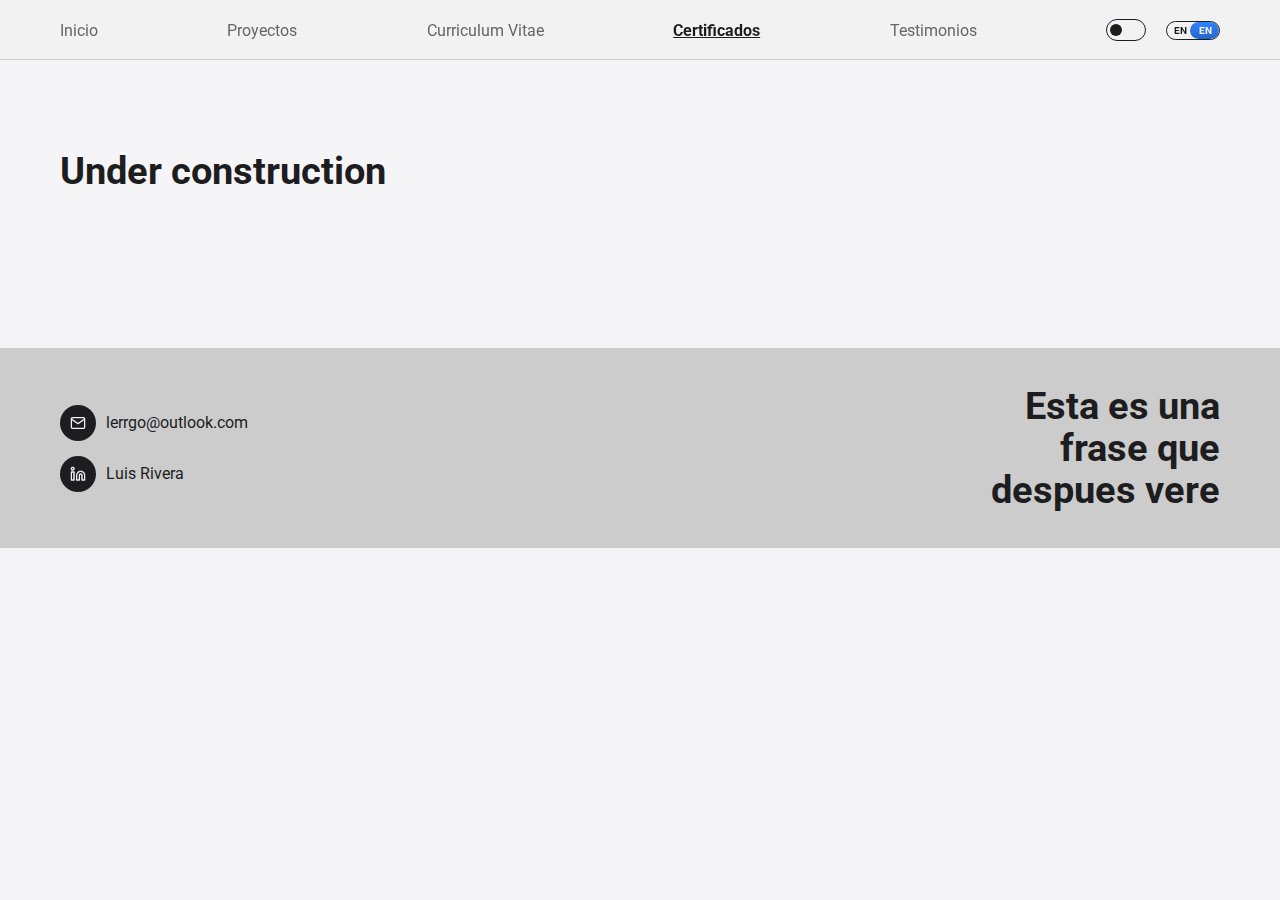
<file: certificados-en.html>
<!DOCTYPE html>
<html lang="es">
<head>
    <meta charset="UTF-8">
    <meta name="viewport" content="width=device-width, initial-scale=1.0">
    <title>Luis Rivera - ES</title>
    <link rel="stylesheet" href="./styles/style.css">
    <link rel="stylesheet" href="./styles/layouts.css">
    <link rel="preconnect" href="https://fonts.googleapis.com">
    <link rel="preconnect" href="https://fonts.gstatic.com" crossorigin>
    <link href="https://fonts.googleapis.com/css2?family=Roboto:wght@400;700&display=swap" rel="stylesheet">
</head>
<body>
<header>
    <section class="layout-15-70-15">
        <div></div>
        <!--Menú desktop-->
        <nav class="desktop-menu">
            <a href="./index-en.html">Inicio</a>
            <a href="./proyectos-en.html">Proyectos</a>
            <a href="./curriculum-en.html">Curriculum Vitae</a>
            <a href="./certificados-en.html" id="nav-active">Certificados</a>
            <a href="./testimonios-en.html">Testimonios</a>
            <div class="switches">
                <div id="theme">
                    <label class="theme_switch">
                        <input type="checkbox">
                        <span class="theme_slider"></span>
                    </label>
                </div>
                <div id="language">
                    <a href="./certificados-es.html" class="lang-toggle-en"><span>EN</span></a>
                </div>
            </div>
        </nav>
        <!-- Botón Hamburguesa (solo móvil) -->
        <div class="hamburger-wrapper">
            <div class="hamburguer_menu">
                <span></span>
                <span></span>
                <span></span>
            </div>
        </div>
    </section>

    <!-- PANEL LATERAL (MENÚ MÓVIL) -->
    <div class="off_screen_menu">
        <div class="mobile-links">
            <a href="./index-en.html">Inicio</a>
            <a href="./proyectos-en.html">Proyectos</a>
            <a href="./curriculum-en.html">Curriculum Vitae</a>
            <a href="./certificados-en.html" id="nav-active">Certificados</a>
            <a href="./testimonios-en.html">Testimonios</a>
        </div>
        <!-- Idioma y tema abajo -->
        <div class="bottom">
            <div id="theme_movil">
                <label class="theme_switch_movil">
                    <input type="checkbox">
                    <span class="theme_slider"></span>
                </label>
            </div>
            <div id="language_movil">
                <a href="./certificados-es.html" class="lang-toggle-en"><span>EN</span></a>
            </div>
        </div>
    </div>
</header>


    <main>
        <section class="layout-15-70-15">
            <div></div>
            <div style="height: calc (100vh - 60px); padding-top: 150px;">
                <h1>Under construction</h1>
            </div>
            <div></div>
        </section>
        <div class="br-7"></div>
        <div class="br-9"></div>
        <footer class="layout-15-70-15">
            <div></div>
            <div class="footer">
                <div class="footer-contact">
                    <a href="mailto:lerrgo@outlook.com" class="footer-button">
                        <div class="footer-icon"><img src="./images/icon-mail.png" alt=""></div>
                        <p>lerrgo@outlook.com</p>
                    </a>
                    <a href="https://www.linkedin.com/in/luis-eduardo-rivera-rodriguez" class="footer-button">
                        <div class="footer-icon"><img src="./images/icon-linkedin.png" alt=""></div>
                        <p>Luis Rivera</p>
                    </a>
                </div>
                <div class="footer-phrase">
                    <h1>Esta es una<br>frase que<br>despues vere</h1>
                </div>
            </div>
            <div></div>
        </footer>
    </main>
</body>
<script src="./functions/app.js"></script>
<script src="./functions/theme.js"></script>
</html>
</file>
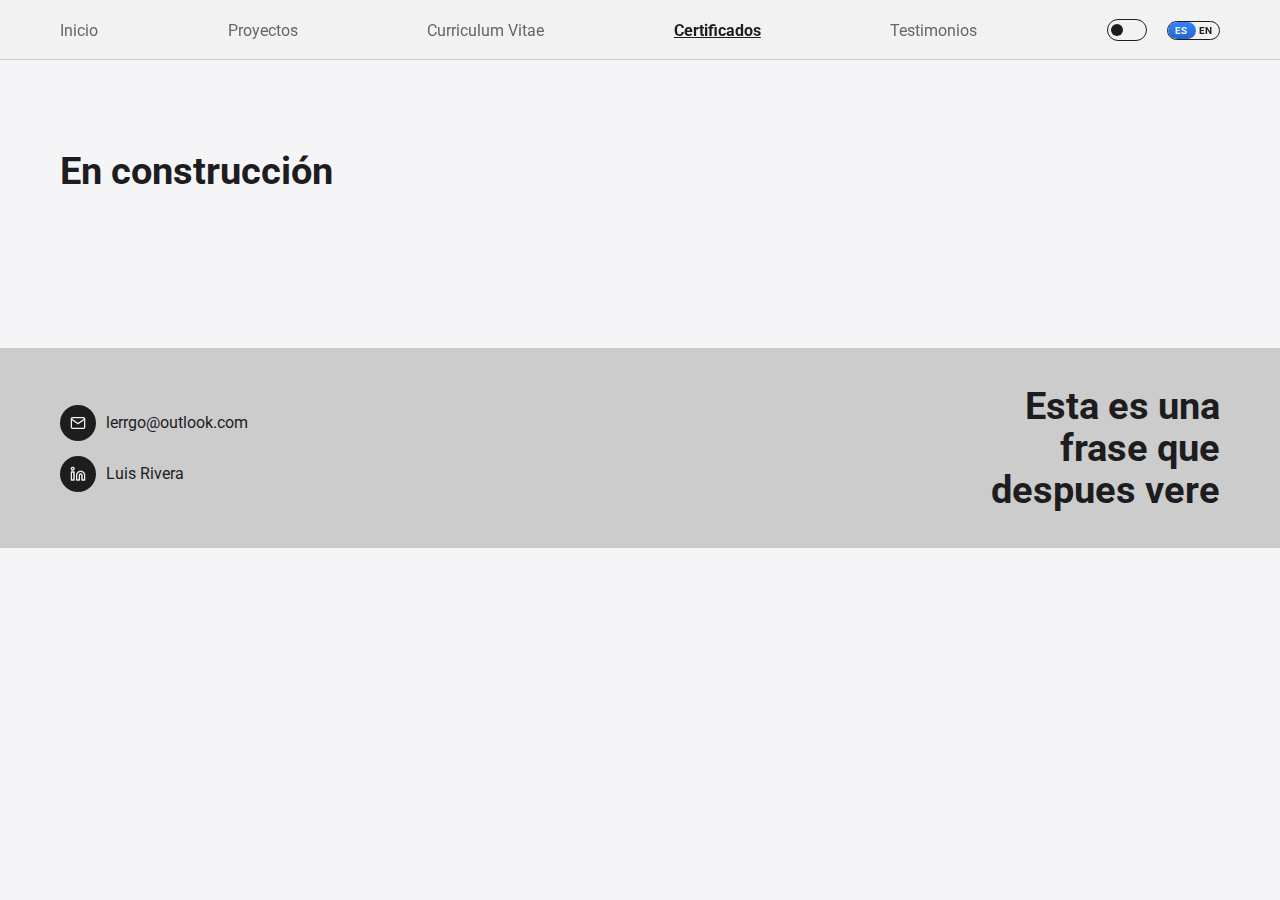
<file: certificados-es.html>
<!DOCTYPE html>
<html lang="es">
<head>
    <meta charset="UTF-8">
    <meta name="viewport" content="width=device-width, initial-scale=1.0">
    <title>Certificados - ES</title>
    <link rel="icon" href="./images/lr.png">
    <link rel="stylesheet" href="./styles/style.css">
    <link rel="stylesheet" href="./styles/layouts.css">
    <link rel="preconnect" href="https://fonts.googleapis.com">
    <link rel="preconnect" href="https://fonts.gstatic.com" crossorigin>
    <link href="https://fonts.googleapis.com/css2?family=Roboto:wght@400;700&display=swap" rel="stylesheet">
</head>
<body>
<header>
    <section class="layout-15-70-15">
        <div></div>
        <!--Menú desktop-->
        <nav class="desktop-menu">
            <a href="./index.html">Inicio</a>
            <a href="./proyectos-es.html">Proyectos</a>
            <a href="./curriculum-es.html">Curriculum Vitae</a>
            <a href="./certificados-es.html" id="nav-active">Certificados</a>
            <a href="./testimonios-es.html">Testimonios</a>
            <div class="switches">
                <div id="theme">
                    <label class="theme_switch">
                        <input type="checkbox">
                        <span class="theme_slider"></span>
                    </label>
                </div>
                <div id="language">
                    <a href="./certificates-en.html" class="lang-toggle"><span>EN</span></a>
                </div>
            </div>
        </nav>
        <!-- Botón Hamburguesa (solo móvil) -->
        <div class="hamburger-wrapper">
            <div class="hamburguer_menu">
                <span></span>
                <span></span>
                <span></span>
            </div>
        </div>
    </section>

    <!-- PANEL LATERAL (MENÚ MÓVIL) -->
    <div class="off_screen_menu">
        <div class="mobile-links">
            <a href="./index.html">Inicio</a>
            <a href="./proyectos-es.html">Proyectos</a>
            <a href="./curriculum-es.html">Curriculum Vitae</a>
            <a href="./certificados-es.html" id="nav-active">Certificados</a>
            <a href="./testimonios-es.html">Testimonios</a>
        </div>
        <!-- Idioma y tema abajo -->
        <div class="bottom">
            <div id="theme_movil">
                <label class="theme_switch_movil">
                    <input type="checkbox">
                    <span class="theme_slider"></span>
                </label>
            </div>
            <div id="language_movil">
                <a href="./certificates-en.html" class="lang-toggle"><span>EN</span></a>
            </div>
        </div>
    </div>
</header>


    <main>
        <section class="layout-15-70-15">
            <div></div>
            <div style="height: calc (100vh - 60px); padding-top: 150px;">
                <h1>En construcción</h1>
            </div>
            <div></div>
        </section>
        <div class="br-7"></div>
        <div class="br-9"></div>
        <footer class="layout-15-70-15">
            <div></div>
            <div class="footer">
                <div class="footer-contact">
                    <a href="mailto:lerrgo@outlook.com" class="footer-button">
                        <div class="footer-icon"><img src="./images/icon-mail.png" alt=""></div>
                        <p>lerrgo@outlook.com</p>
                    </a>
                    <a href="https://www.linkedin.com/in/luis-eduardo-rivera-rodriguez" class="footer-button">
                        <div class="footer-icon"><img src="./images/icon-linkedin.png" alt=""></div>
                        <p>Luis Rivera</p>
                    </a>
                </div>
                <div class="footer-phrase">
                    <h1>Esta es una<br>frase que<br>despues vere</h1>
                </div>
            </div>
            <div></div>
        </footer>
    </main>
</body>
<script src="./functions/app.js"></script>
<script src="./functions/theme.js"></script>
</html>
</file>
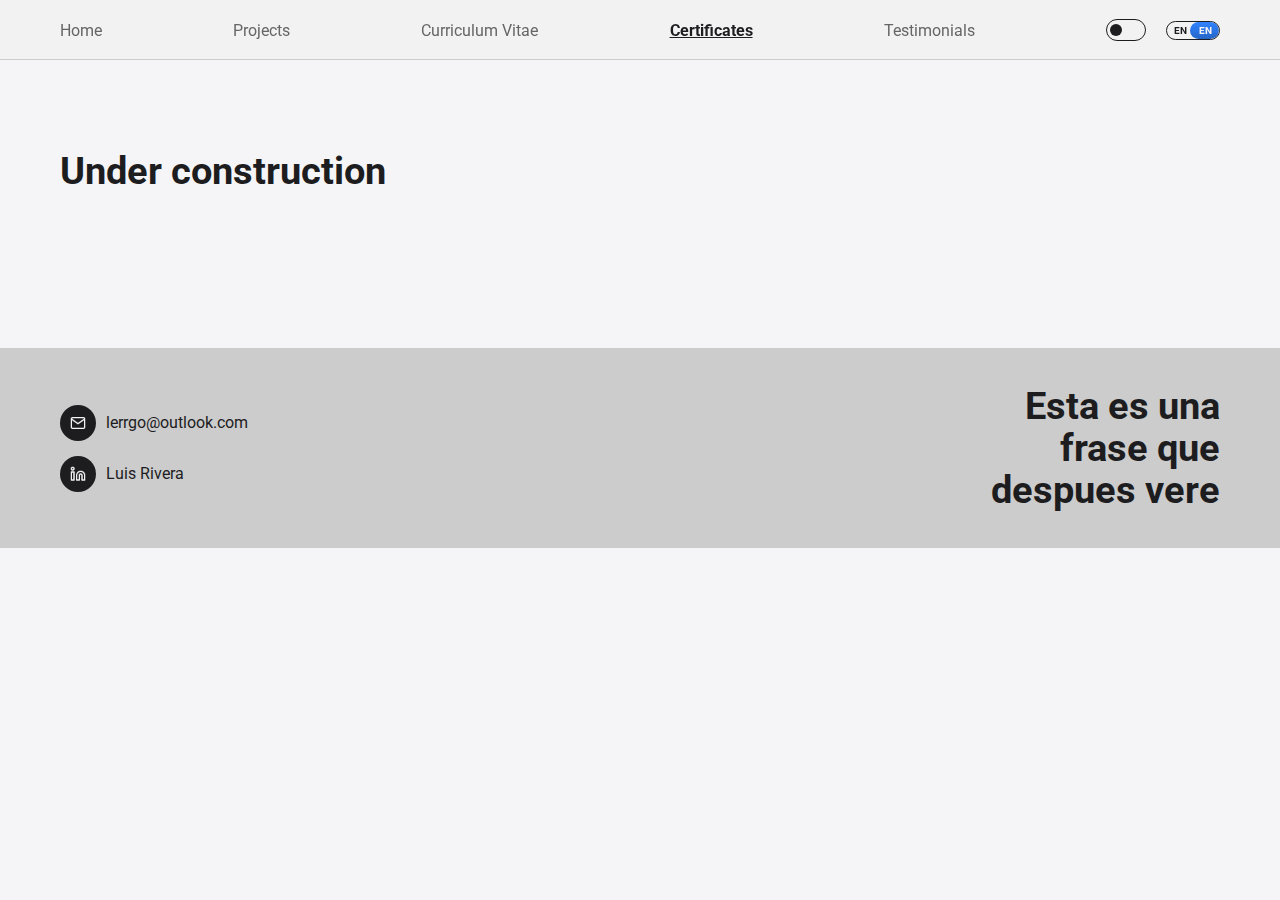
<file: certificates-en.html>
<!DOCTYPE html>
<html lang="es">
<head>
    <meta charset="UTF-8">
    <meta name="viewport" content="width=device-width, initial-scale=1.0">
    <title>Certificates - EN</title>
    <link rel="icon" href="./images/lr.png">
    <link rel="stylesheet" href="./styles/style.css">
    <link rel="stylesheet" href="./styles/layouts.css">
    <link rel="preconnect" href="https://fonts.googleapis.com">
    <link rel="preconnect" href="https://fonts.gstatic.com" crossorigin>
    <link href="https://fonts.googleapis.com/css2?family=Roboto:wght@400;700&display=swap" rel="stylesheet">
</head>
<body>
<header>
    <section class="layout-15-70-15">
        <div></div>
        <!--Menú desktop-->
        <nav class="desktop-menu">
            <a href="./index-en.html">Home</a>
            <a href="./projects-en.html">Projects</a>
            <a href="./curriculum-en.html">Curriculum Vitae</a>
            <a href="./certificates-en.html" id="nav-active">Certificates</a>
            <a href="./testimonials-en.html">Testimonials</a>
            <div class="switches">
                <div id="theme">
                    <label class="theme_switch">
                        <input type="checkbox">
                        <span class="theme_slider"></span>
                    </label>
                </div>
                <div id="language">
                    <a href="./certificados-es.html" class="lang-toggle-en"><span>EN</span></a>
                </div>
            </div>
        </nav>
        <!-- Botón Hamburguesa (solo móvil) -->
        <div class="hamburger-wrapper">
            <div class="hamburguer_menu">
                <span></span>
                <span></span>
                <span></span>
            </div>
        </div>
    </section>

    <!-- PANEL LATERAL (MENÚ MÓVIL) -->
    <div class="off_screen_menu">
        <div class="mobile-links">
            <a href="./index-en.html">Home</a>
            <a href="./projects-en.html">Projects</a>
            <a href="./curriculum-en.html">Curriculum Vitae</a>
            <a href="./certificates-en.html" id="nav-active">Certificates</a>
            <a href="./testimonials-en.html">Testimonials</a>
        </div>
        <!-- Idioma y tema abajo -->
        <div class="bottom">
            <div id="theme_movil">
                <label class="theme_switch_movil">
                    <input type="checkbox">
                    <span class="theme_slider"></span>
                </label>
            </div>
            <div id="language_movil">
                <a href="./certificados-es.html" class="lang-toggle-en"><span>EN</span></a>
            </div>
        </div>
    </div>
</header>


    <main>
        <section class="layout-15-70-15">
            <div></div>
            <div style="height: calc (100vh - 60px); padding-top: 150px;">
                <h1>Under construction</h1>
            </div>
            <div></div>
        </section>
        <div class="br-7"></div>
        <div class="br-9"></div>
        <footer class="layout-15-70-15">
            <div></div>
            <div class="footer">
                <div class="footer-contact">
                    <a href="mailto:lerrgo@outlook.com" class="footer-button">
                        <div class="footer-icon"><img src="./images/icon-mail.png" alt=""></div>
                        <p>lerrgo@outlook.com</p>
                    </a>
                    <a href="https://www.linkedin.com/in/luis-eduardo-rivera-rodriguez" class="footer-button">
                        <div class="footer-icon"><img src="./images/icon-linkedin.png" alt=""></div>
                        <p>Luis Rivera</p>
                    </a>
                </div>
                <div class="footer-phrase">
                    <h1>Esta es una<br>frase que<br>despues vere</h1>
                </div>
            </div>
            <div></div>
        </footer>
    </main>
</body>
<script src="./functions/app.js"></script>
<script src="./functions/theme.js"></script>
</html>
</file>
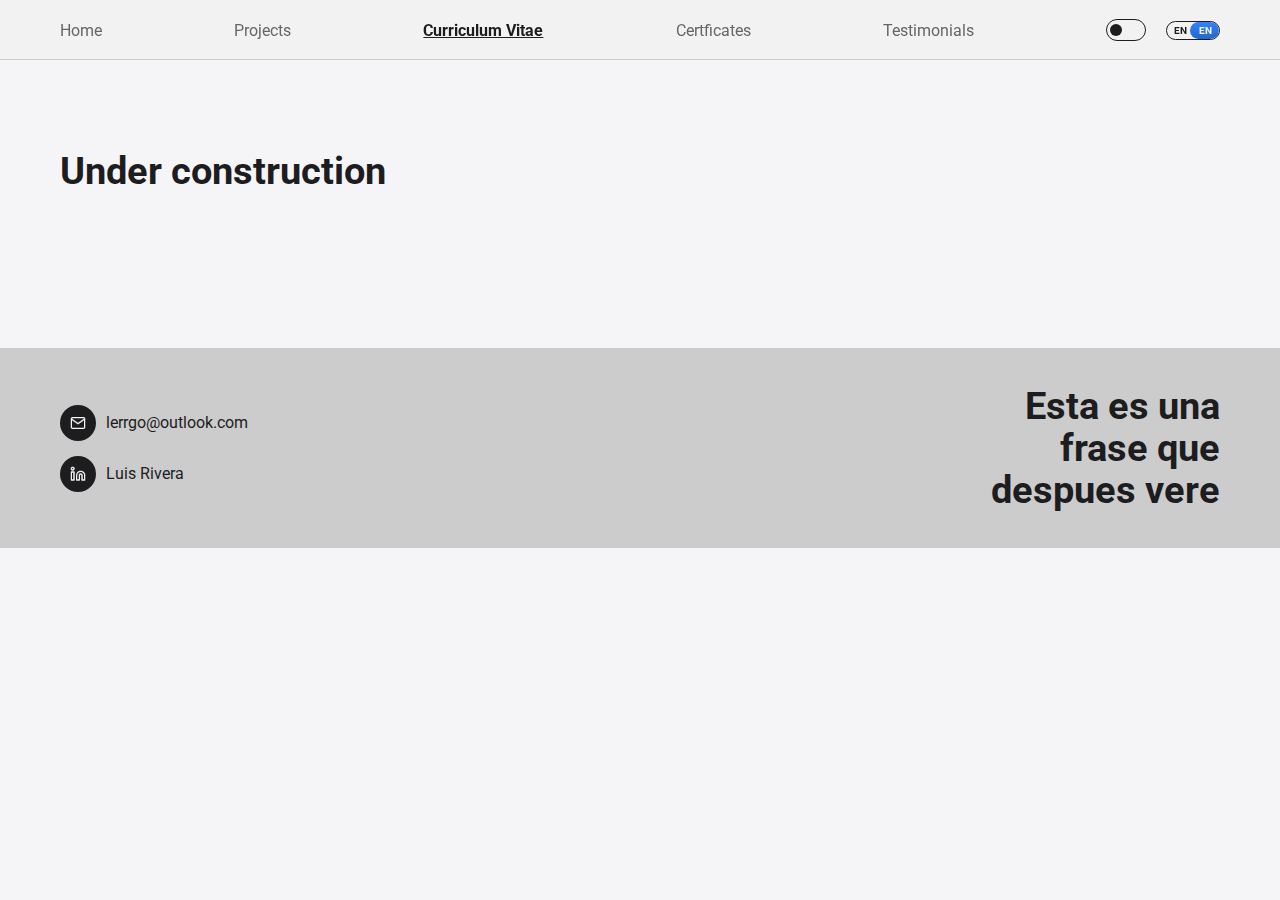
<file: curriculum-en.html>
<!DOCTYPE html>
<html lang="es">
<head>
    <meta charset="UTF-8">
    <meta name="viewport" content="width=device-width, initial-scale=1.0">
    <title>Curriculum - EN</title>
    <link rel="icon" href="./images/lr.png">
    <link rel="stylesheet" href="./styles/style.css">
    <link rel="stylesheet" href="./styles/layouts.css">
    <link rel="preconnect" href="https://fonts.googleapis.com">
    <link rel="preconnect" href="https://fonts.gstatic.com" crossorigin>
    <link href="https://fonts.googleapis.com/css2?family=Roboto:wght@400;700&display=swap" rel="stylesheet">
</head>
<body>
<header>
    <section class="layout-15-70-15">
        <div></div>
        <!--Menú desktop-->
        <nav class="desktop-menu">
            <a href="./index-en.html">Home</a>
            <a href="./projects-en.html">Projects</a>
            <a href="./curriculum-en.html" id="nav-active">Curriculum Vitae</a>
            <a href="./certificates-en.html">Certficates</a>
            <a href="./testimonials-en.html">Testimonials</a>
            <div class="switches">
                <div id="theme">
                    <label class="theme_switch">
                        <input type="checkbox">
                        <span class="theme_slider"></span>
                    </label>
                </div>
                <div id="language">
                    <a href="./curriculum-es.html" class="lang-toggle-en"><span>EN</span></a>
                </div>
            </div>
        </nav>
        <!-- Botón Hamburguesa (solo móvil) -->
        <div class="hamburger-wrapper">
            <div class="hamburguer_menu">
                <span></span>
                <span></span>
                <span></span>
            </div>
        </div>
    </section>

    <!-- PANEL LATERAL (MENÚ MÓVIL) -->
    <div class="off_screen_menu">
        <div class="mobile-links">
            <a href="./index-en.html">Home</a>
            <a href="./projects-en.html">Projects</a>
            <a href="./curriculum-en.html" id="nav-active">Curriculum Vitae</a>
            <a href="./certificates-en.html">Certficates</a>
            <a href="./testimonials-en.html">Testimonials</a>
        </div>
        <!-- Idioma y tema abajo -->
        <div class="bottom">
            <div id="theme_movil">
                <label class="theme_switch_movil">
                    <input type="checkbox">
                    <span class="theme_slider"></span>
                </label>
            </div>
            <div id="language_movil">
                <a href="./curriculum-es.html" class="lang-toggle-en"><span>EN</span></a>
            </div>
        </div>
    </div>
</header>


    <main>
        <section class="layout-15-70-15">
            <div></div>
            <div style="height: calc (100vh - 60px); padding-top: 150px;">
                <h1>Under construction</h1>
            </div>
            <div></div>
        </section>
        <div class="br-7"></div>
        <div class="br-9"></div>
        <footer class="layout-15-70-15">
            <div></div>
            <div class="footer">
                <div class="footer-contact">
                    <a href="mailto:lerrgo@outlook.com" class="footer-button">
                        <div class="footer-icon"><img src="./images/icon-mail.png" alt=""></div>
                        <p>lerrgo@outlook.com</p>
                    </a>
                    <a href="https://www.linkedin.com/in/luis-eduardo-rivera-rodriguez" target="_blank" class="footer-button">
                        <div class="footer-icon"><img src="./images/icon-linkedin.png" alt=""></div>
                        <p>Luis Rivera</p>
                    </a>
                </div>
                <div class="footer-phrase">
                    <h1>Esta es una<br>frase que<br>despues vere</h1>
                </div>
            </div>
            <div></div>
        </footer>
    </main>
</body>
<script src="./functions/app.js"></script>
<script src="./functions/theme.js"></script>
</html>
</file>
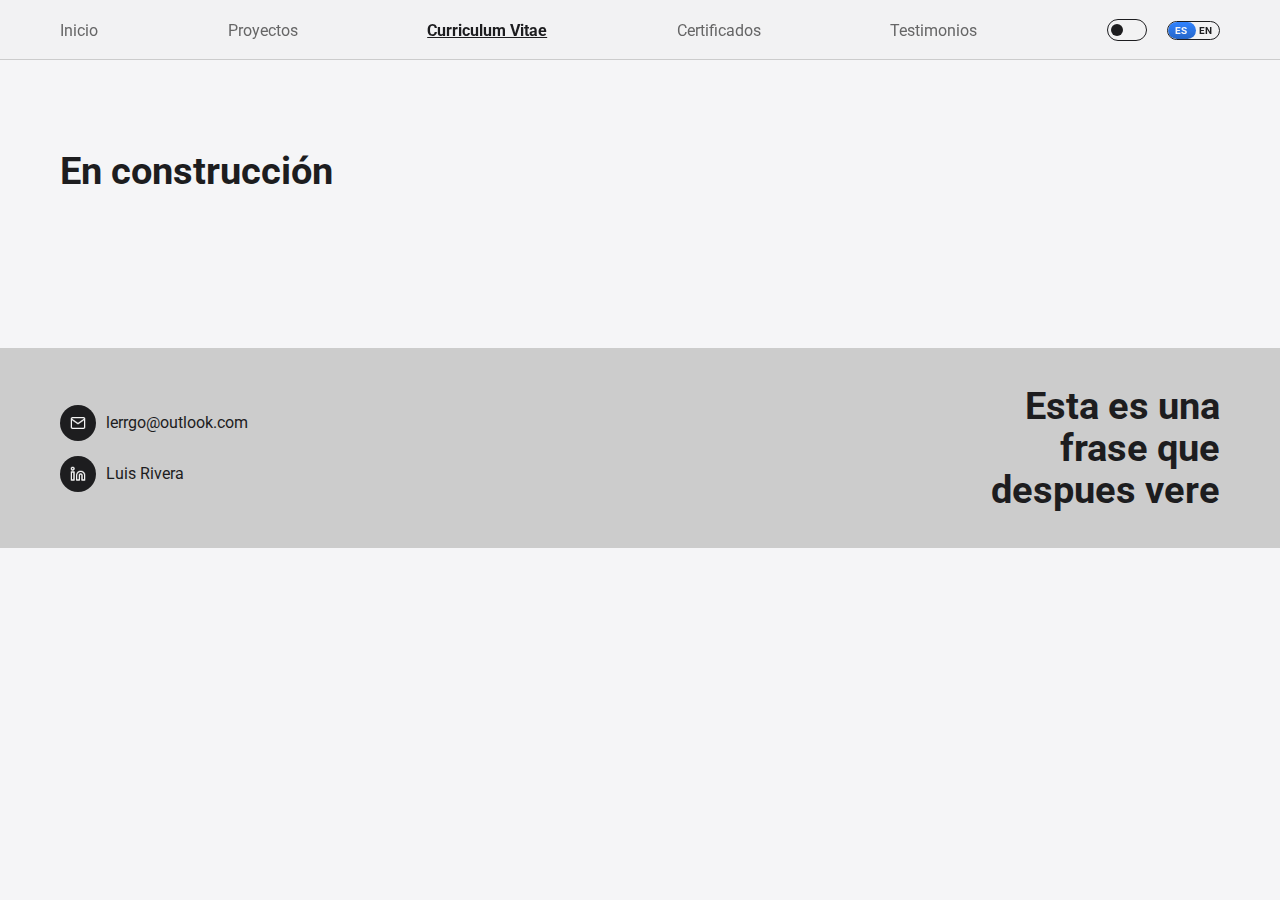
<file: curriculum-es.html>
<!DOCTYPE html>
<html lang="es">
<head>
    <meta charset="UTF-8">
    <meta name="viewport" content="width=device-width, initial-scale=1.0">
    <title>Curriculum - ES</title>
    <link rel="icon" href="./images/lr.png">
    <link rel="stylesheet" href="./styles/style.css">
    <link rel="stylesheet" href="./styles/layouts.css">
    <link rel="preconnect" href="https://fonts.googleapis.com">
    <link rel="preconnect" href="https://fonts.gstatic.com" crossorigin>
    <link href="https://fonts.googleapis.com/css2?family=Roboto:wght@400;700&display=swap" rel="stylesheet">
</head>
<body>
<header>
    <section class="layout-15-70-15">
        <div></div>
        <!--Menú desktop-->
        <nav class="desktop-menu">
            <a href="./index.html">Inicio</a>
            <a href="./proyectos-es.html">Proyectos</a>
            <a href="./curriculum-es.html" id="nav-active">Curriculum Vitae</a>
            <a href="./certificados-es.html">Certificados</a>
            <a href="./testimonios-es.html">Testimonios</a>
            <div class="switches">
                <div id="theme">
                    <label class="theme_switch">
                        <input type="checkbox">
                        <span class="theme_slider"></span>
                    </label>
                </div>
                <div id="language">
                    <a href="./curriculum-en.html" class="lang-toggle"><span>EN</span></a>
                </div>
            </div>
        </nav>
        <!-- Botón Hamburguesa (solo móvil) -->
        <div class="hamburger-wrapper">
            <div class="hamburguer_menu">
                <span></span>
                <span></span>
                <span></span>
            </div>
        </div>
    </section>

    <!-- PANEL LATERAL (MENÚ MÓVIL) -->
    <div class="off_screen_menu">
        <div class="mobile-links">
            <a href="./index.html">Inicio</a>
            <a href="./proyectos-es.html">Proyectos</a>
            <a href="./curriculum-es.html" id="nav-active">Curriculum Vitae</a>
            <a href="./certificados-es.html">Certificados</a>
            <a href="./testimonios-es.html">Testimonios</a>
        </div>
        <!-- Idioma y tema abajo -->
        <div class="bottom">
            <div id="theme_movil">
                <label class="theme_switch_movil">
                    <input type="checkbox">
                    <span class="theme_slider"></span>
                </label>
            </div>
            <div id="language_movil">
                <a href="./curriculum-en.html" class="lang-toggle"><span>EN</span></a>
            </div>
        </div>
    </div>
</header>


    <main>
        <section class="layout-15-70-15">
            <div></div>
            <div style="height: calc (100vh - 60px); padding-top: 150px;">
                <h1>En construcción</h1>
            </div>
            <div></div>
        </section>
        <div class="br-7"></div>
        <div class="br-9"></div>
        <footer class="layout-15-70-15">
            <div></div>
            <div class="footer">
                <div class="footer-contact">
                    <a href="mailto:lerrgo@outlook.com" class="footer-button">
                        <div class="footer-icon"><img src="./images/icon-mail.png" alt=""></div>
                        <p>lerrgo@outlook.com</p>
                    </a>
                    <a href="https://www.linkedin.com/in/luis-eduardo-rivera-rodriguez" target="_blank" class="footer-button">
                        <div class="footer-icon"><img src="./images/icon-linkedin.png" alt=""></div>
                        <p>Luis Rivera</p>
                    </a>
                </div>
                <div class="footer-phrase">
                    <h1>Esta es una<br>frase que<br>despues vere</h1>
                </div>
            </div>
            <div></div>
        </footer>
    </main>
</body>
<script src="./functions/app.js"></script>
<script src="./functions/theme.js"></script>
</html>
</file>
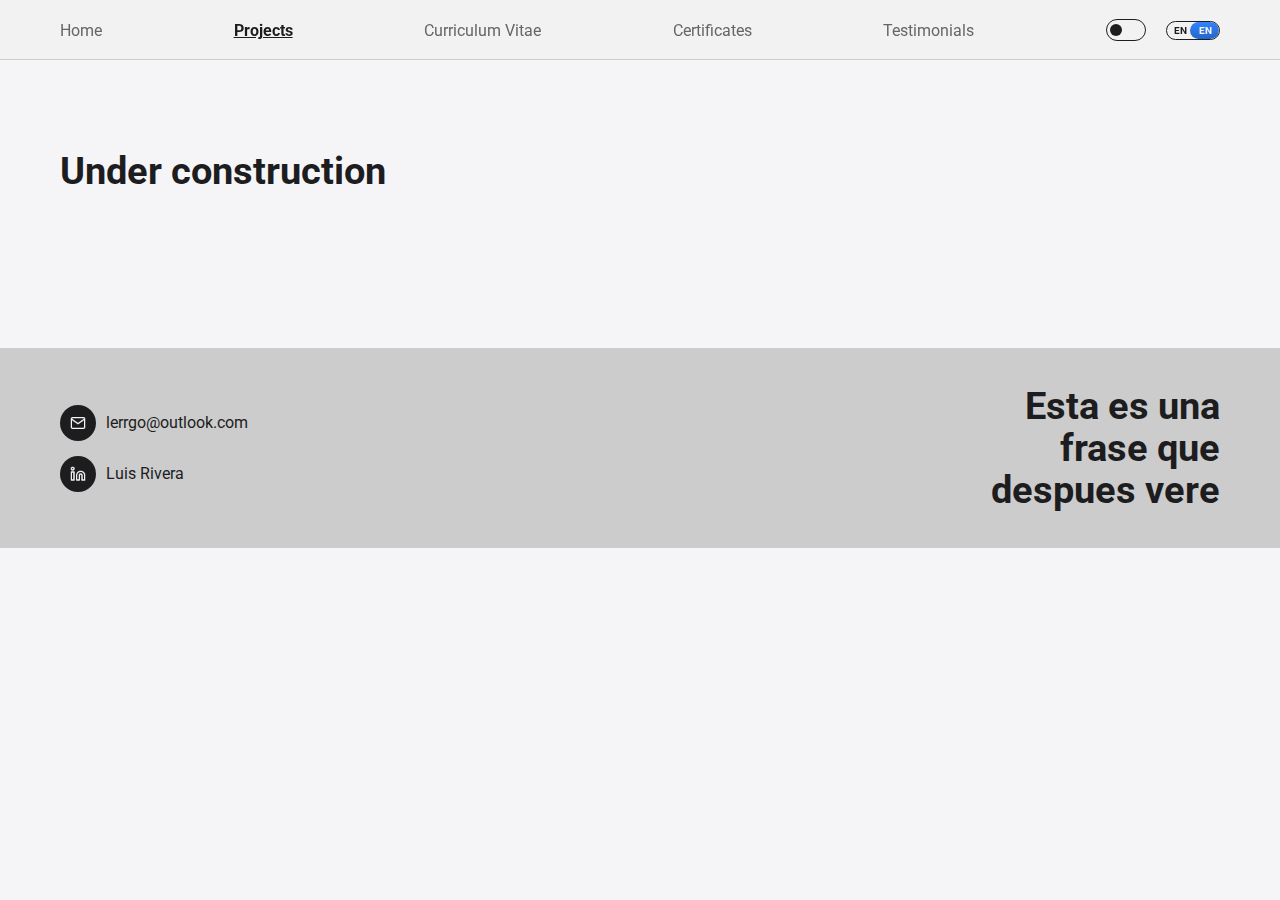
<file: projects-en.html>
<!DOCTYPE html>
<html lang="es">
<head>
    <meta charset="UTF-8">
    <meta name="viewport" content="width=device-width, initial-scale=1.0">
    <title>Luis Rivera - ES</title>
    <link rel="stylesheet" href="./styles/style.css">
    <link rel="stylesheet" href="./styles/layouts.css">
    <link rel="preconnect" href="https://fonts.googleapis.com">
    <link rel="preconnect" href="https://fonts.gstatic.com" crossorigin>
    <link href="https://fonts.googleapis.com/css2?family=Roboto:wght@400;700&display=swap" rel="stylesheet">
</head>
<body>
<header>
    <section class="layout-15-70-15">
        <div></div>
        <!--Menú desktop-->
        <nav class="desktop-menu">
            <a href="./index-en.html">Home</a>
            <a href="./projects-en.html" id="nav-active">Projects</a>
            <a href="./curriculum-en.html">Curriculum Vitae</a>
            <a href="./certificates-en.html">Certificates</a>
            <a href="./testimonials-en.html">Testimonials</a>
            <div class="switches">
                <div id="theme">
                    <label class="theme_switch">
                        <input type="checkbox">
                        <span class="theme_slider"></span>
                    </label>
                </div>
                <div id="language">
                    <a href="./proyectos-es.html" class="lang-toggle-en"><span>EN</span></a>
                </div>
            </div>
        </nav>
        <!-- Botón Hamburguesa (solo móvil) -->
        <div class="hamburger-wrapper">
            <div class="hamburguer_menu">
                <span></span>
                <span></span>
                <span></span>
            </div>
        </div>
    </section>

    <!-- PANEL LATERAL (MENÚ MÓVIL) -->
    <div class="off_screen_menu">
        <div class="mobile-links">
            <a href="./index-en.html">Home</a>
            <a href="./projects-en.html" id="nav-active">Projects</a>
            <a href="./curriculum-en.html">Curriculum Vitae</a>
            <a href="./certificates-en.html">Certificates</a>
            <a href="./testimonials-en.html">Testimonials</a>
        </div>
        <!-- Idioma y tema abajo -->
        <div class="bottom">
            <div id="theme_movil">
                <label class="theme_switch_movil">
                    <input type="checkbox">
                    <span class="theme_slider"></span>
                </label>
            </div>
            <div id="language_movil">
                <a href="./proyectos-es.html" class="lang-toggle-en"><span>EN</span></a>
            </div>
        </div>
    </div>
</header>


    <main>
        <section class="layout-15-70-15">
            <div></div>
            <div style="height: calc (100vh - 60px); padding-top: 150px;">
                <h1>Under construction</h1>
            </div>
            <div></div>
        </section>
        <div class="br-7"></div>
        <div class="br-9"></div>
        <footer class="layout-15-70-15">
            <div></div>
            <div class="footer">
                <div class="footer-contact">
                    <a href="mailto:lerrgo@outlook.com" class="footer-button">
                        <div class="footer-icon"><img src="./images/icon-mail.png" alt=""></div>
                        <p>lerrgo@outlook.com</p>
                    </a>
                    <a href="https://www.linkedin.com/in/luis-eduardo-rivera-rodriguez" class="footer-button">
                        <div class="footer-icon"><img src="./images/icon-linkedin.png" alt=""></div>
                        <p>Luis Rivera</p>
                    </a>
                </div>
                <div class="footer-phrase">
                    <h1>Esta es una<br>frase que<br>despues vere</h1>
                </div>
            </div>
            <div></div>
        </footer>
    </main>
</body>
<script src="./functions/app.js"></script>
<script src="./functions/theme.js"></script>
</html>
</file>
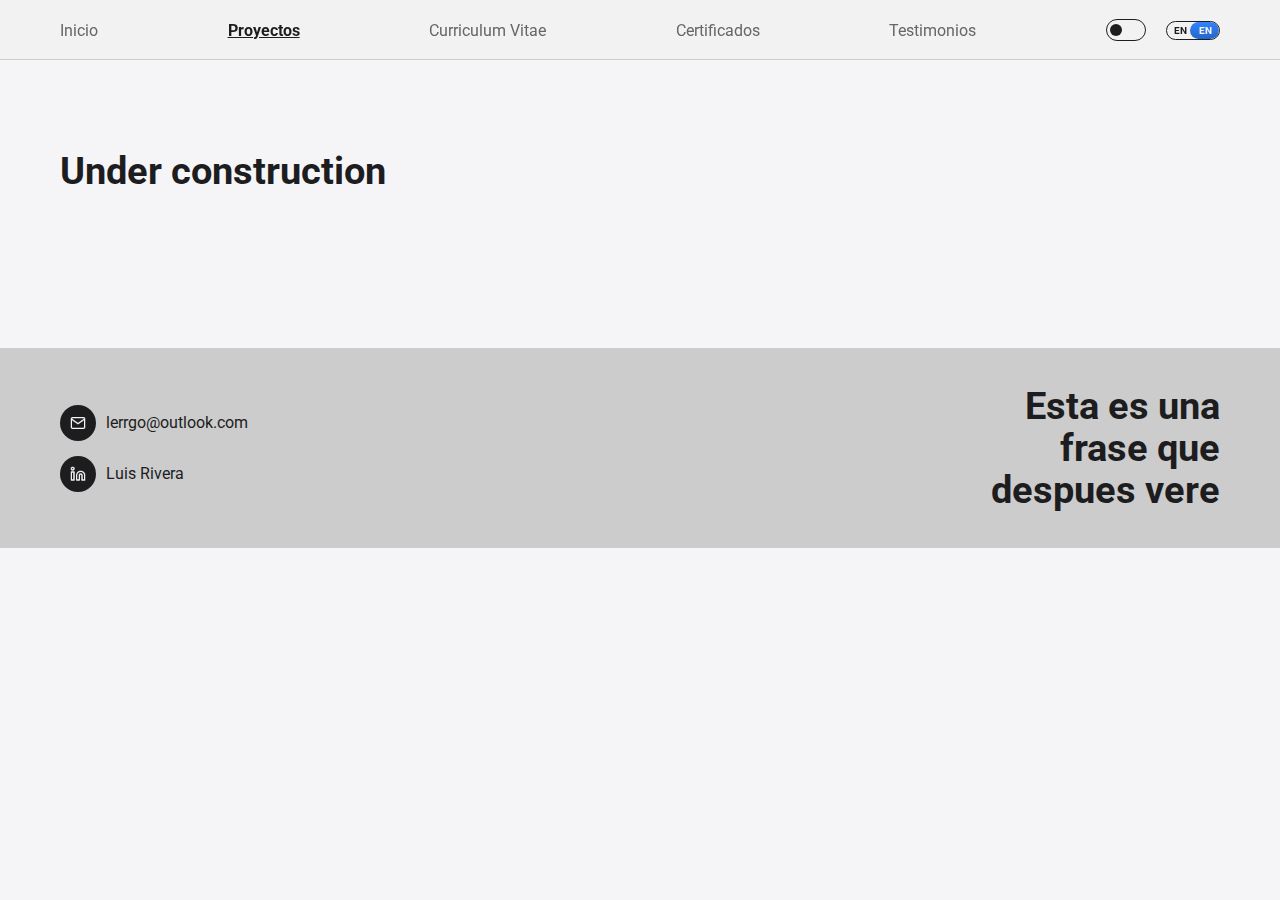
<file: proyectos-en.html>
<!DOCTYPE html>
<html lang="es">
<head>
    <meta charset="UTF-8">
    <meta name="viewport" content="width=device-width, initial-scale=1.0">
    <title>Luis Rivera - ES</title>
    <link rel="stylesheet" href="./styles/style.css">
    <link rel="stylesheet" href="./styles/layouts.css">
    <link rel="preconnect" href="https://fonts.googleapis.com">
    <link rel="preconnect" href="https://fonts.gstatic.com" crossorigin>
    <link href="https://fonts.googleapis.com/css2?family=Roboto:wght@400;700&display=swap" rel="stylesheet">
</head>
<body>
<header>
    <section class="layout-15-70-15">
        <div></div>
        <!--Menú desktop-->
        <nav class="desktop-menu">
            <a href="./index-en.html">Inicio</a>
            <a href="./proyectos-en.html" id="nav-active">Proyectos</a>
            <a href="./curriculum-en.html">Curriculum Vitae</a>
            <a href="./certificados-en.html">Certificados</a>
            <a href="./testimonios-en.html">Testimonios</a>
            <div class="switches">
                <div id="theme">
                    <label class="theme_switch">
                        <input type="checkbox">
                        <span class="theme_slider"></span>
                    </label>
                </div>
                <div id="language">
                    <a href="./proyectos-es.html" class="lang-toggle-en"><span>EN</span></a>
                </div>
            </div>
        </nav>
        <!-- Botón Hamburguesa (solo móvil) -->
        <div class="hamburger-wrapper">
            <div class="hamburguer_menu">
                <span></span>
                <span></span>
                <span></span>
            </div>
        </div>
    </section>

    <!-- PANEL LATERAL (MENÚ MÓVIL) -->
    <div class="off_screen_menu">
        <div class="mobile-links">
            <a href="./index-en.html">Inicio</a>
            <a href="./proyectos-en.html" id="nav-active">Proyectos</a>
            <a href="./curriculum-en.html">Curriculum Vitae</a>
            <a href="./certificados-en.html">Certificados</a>
            <a href="./testimonios-en.html">Testimonios</a>
        </div>
        <!-- Idioma y tema abajo -->
        <div class="bottom">
            <div id="theme_movil">
                <label class="theme_switch_movil">
                    <input type="checkbox">
                    <span class="theme_slider"></span>
                </label>
            </div>
            <div id="language_movil">
                <a href="./proyectos-es.html" class="lang-toggle-en"><span>EN</span></a>
            </div>
        </div>
    </div>
</header>


    <main>
        <section class="layout-15-70-15">
            <div></div>
            <div style="height: calc (100vh - 60px); padding-top: 150px;">
                <h1>Under construction</h1>
            </div>
            <div></div>
        </section>
        <div class="br-7"></div>
        <div class="br-9"></div>
        <footer class="layout-15-70-15">
            <div></div>
            <div class="footer">
                <div class="footer-contact">
                    <a href="mailto:lerrgo@outlook.com" class="footer-button">
                        <div class="footer-icon"><img src="./images/icon-mail.png" alt=""></div>
                        <p>lerrgo@outlook.com</p>
                    </a>
                    <a href="https://www.linkedin.com/in/luis-eduardo-rivera-rodriguez" class="footer-button">
                        <div class="footer-icon"><img src="./images/icon-linkedin.png" alt=""></div>
                        <p>Luis Rivera</p>
                    </a>
                </div>
                <div class="footer-phrase">
                    <h1>Esta es una<br>frase que<br>despues vere</h1>
                </div>
            </div>
            <div></div>
        </footer>
    </main>
</body>
<script src="./functions/app.js"></script>
<script src="./functions/theme.js"></script>
</html>
</file>
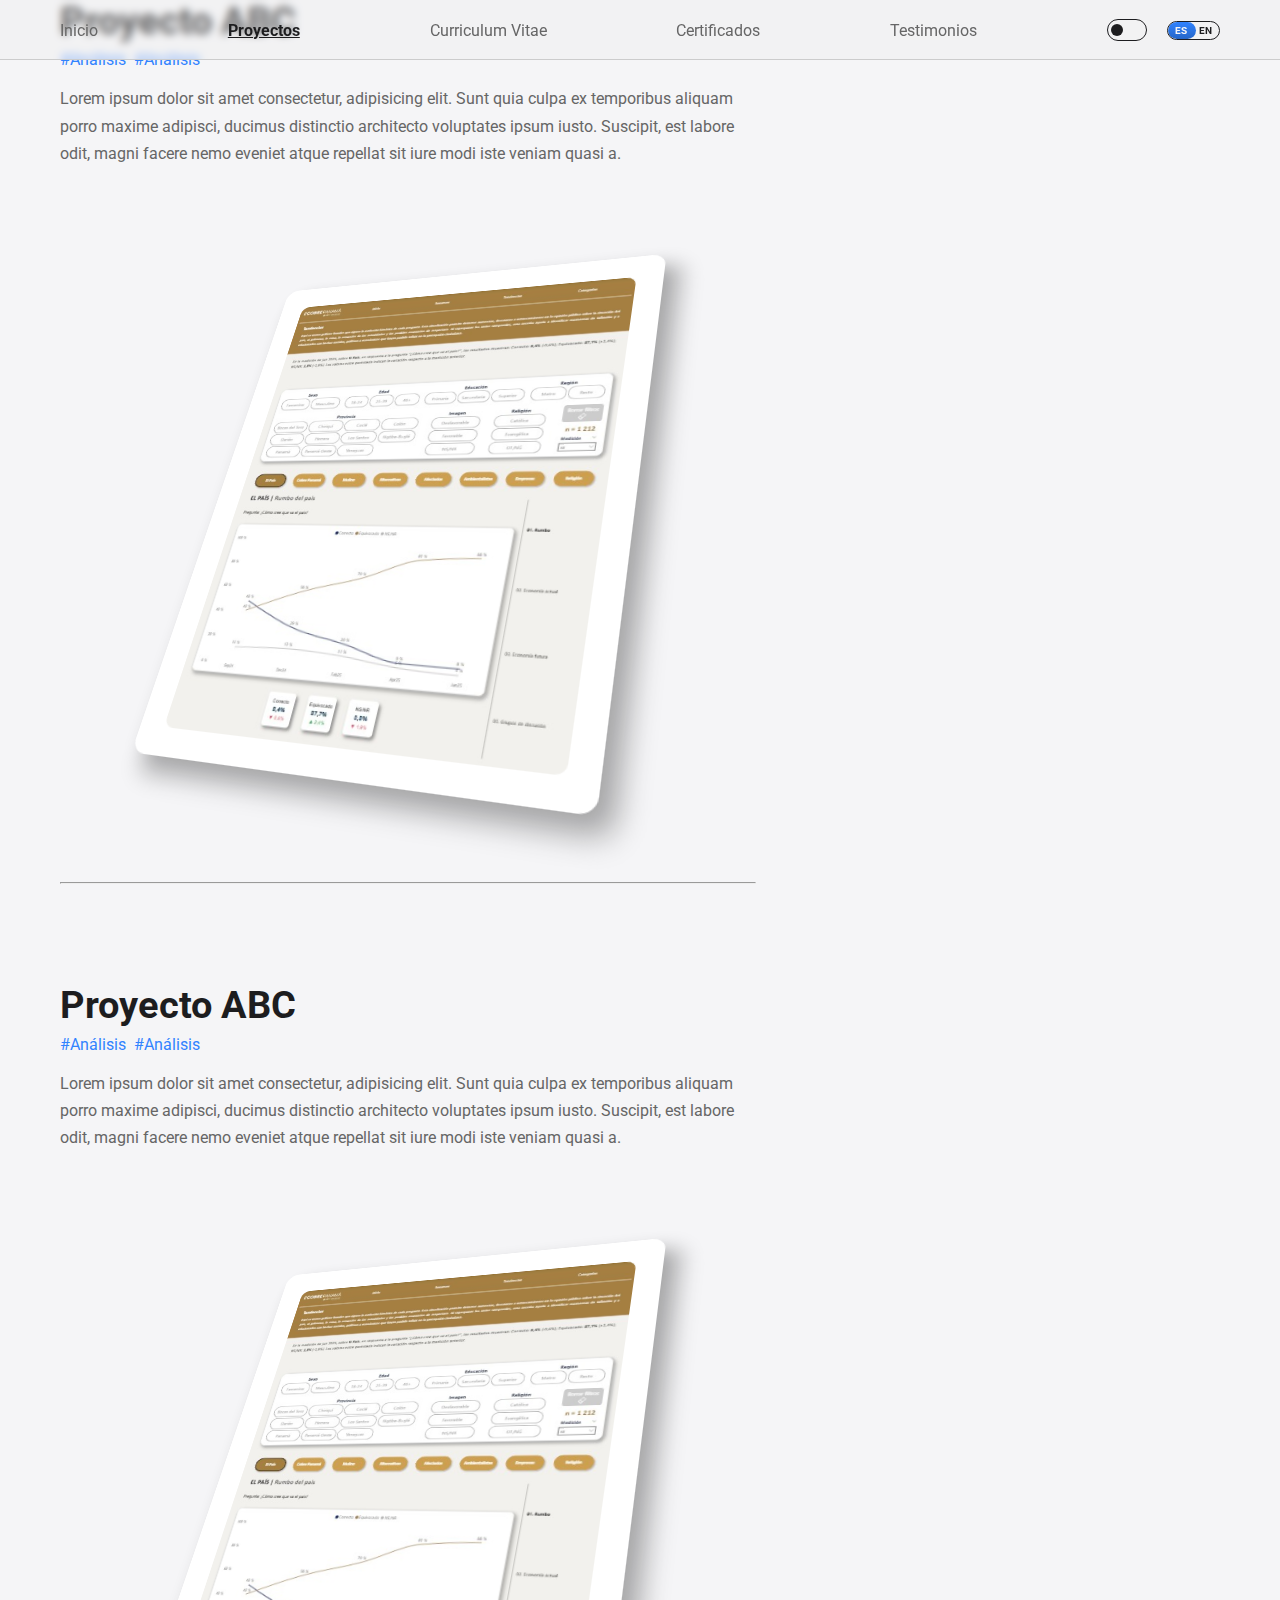
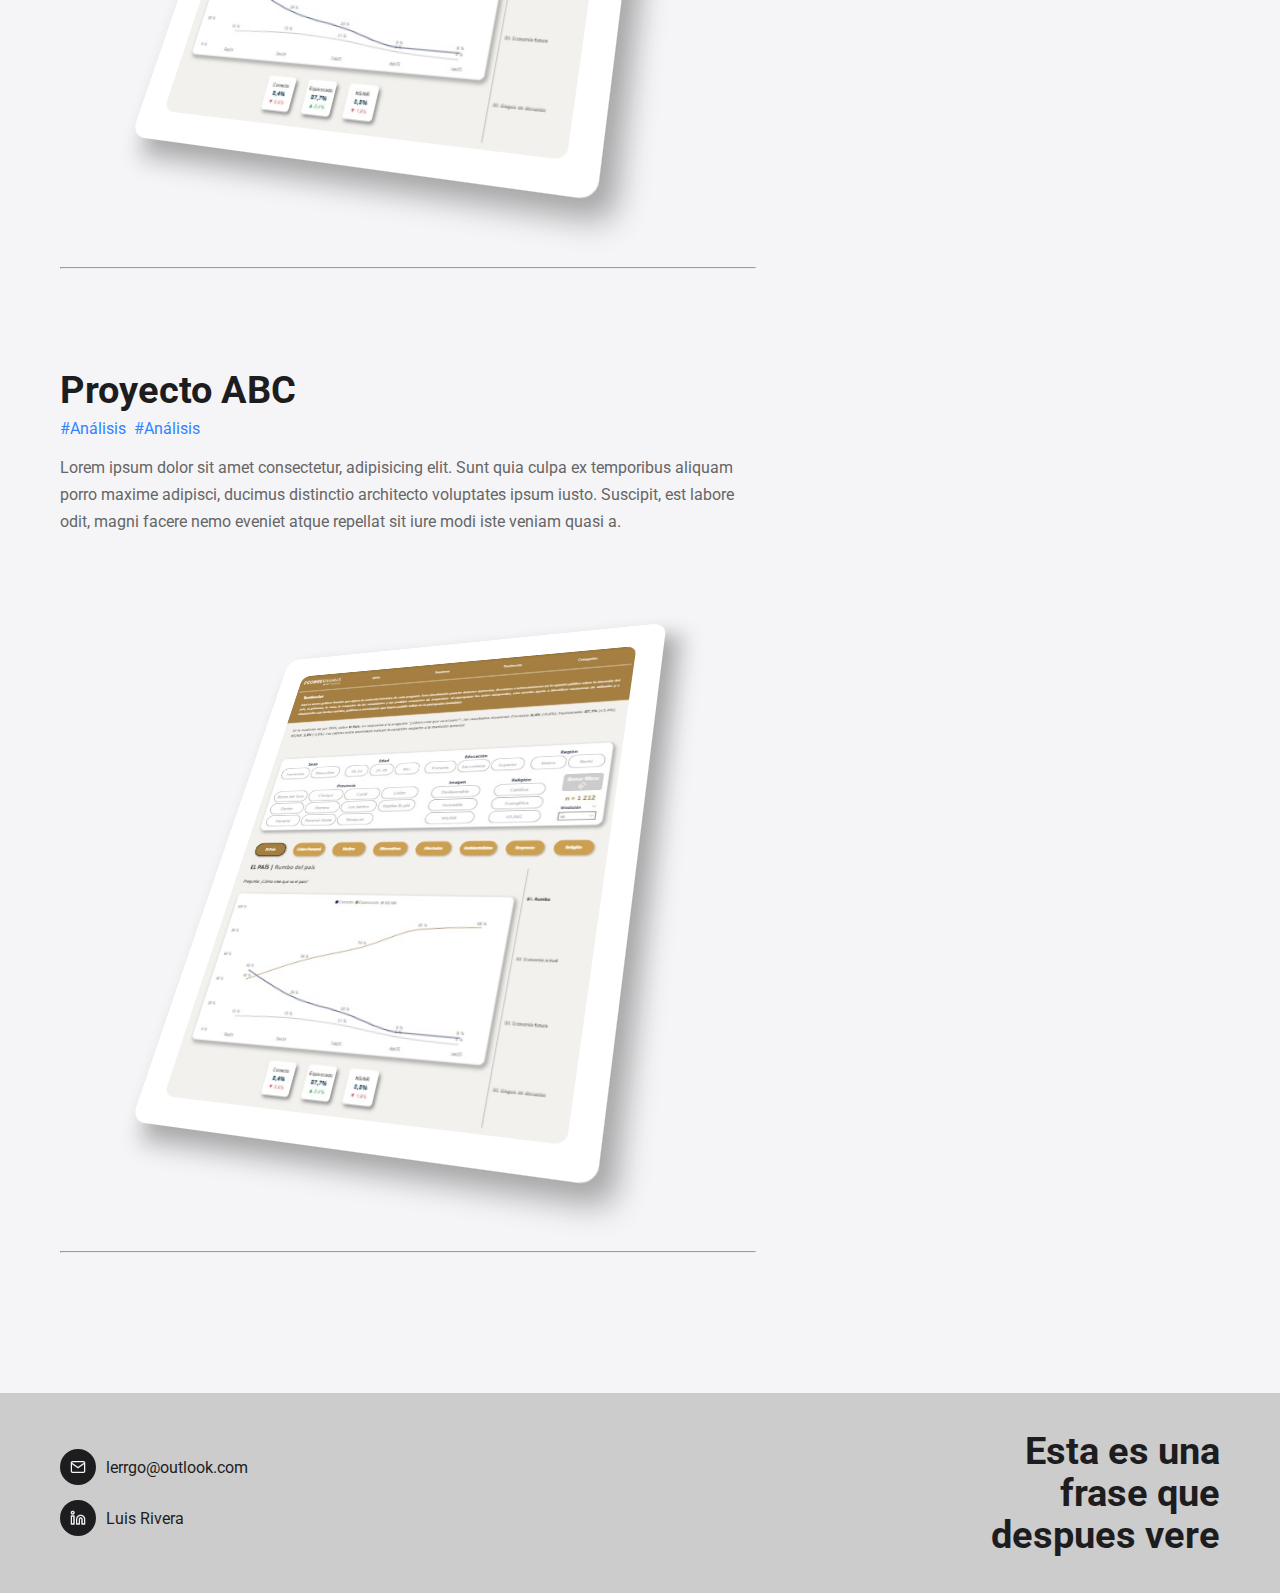
<file: proyectos-es.html>
<!DOCTYPE html>
<html lang="es">
<head>
    <meta charset="UTF-8">
    <meta name="viewport" content="width=device-width, initial-scale=1.0">
    <title>Proyectos - ES</title>
    <link rel="icon" href="./images/lr.png">
    <link rel="stylesheet" href="./styles/style.css">
    <link rel="stylesheet" href="./styles/layouts.css">
    <link rel="preconnect" href="https://fonts.googleapis.com">
    <link rel="preconnect" href="https://fonts.gstatic.com" crossorigin>
    <link href="https://fonts.googleapis.com/css2?family=Roboto:wght@400;700&display=swap" rel="stylesheet">
</head>
<body>
<header>
    <section class="layout-15-70-15">
        <div></div>
        <!--Menú desktop-->
        <nav class="desktop-menu">
            <a href="./index.html">Inicio</a>
            <a href="./proyectos-es.html" id="nav-active">Proyectos</a>
            <a href="./curriculum-es.html">Curriculum Vitae</a>
            <a href="./certificados-es.html">Certificados</a>
            <a href="./testimonios-es.html">Testimonios</a>
            <div class="switches">
                <div id="theme">
                    <label class="theme_switch">
                        <input type="checkbox">
                        <span class="theme_slider"></span>
                    </label>
                </div>
                <div id="language">
                    <a href="./projects-en.html" class="lang-toggle"><span>EN</span></a>
                </div>
            </div>
        </nav>
        <!-- Botón Hamburguesa (solo móvil) -->
        <div class="hamburger-wrapper">
            <div class="hamburguer_menu">
                <span></span>
                <span></span>
                <span></span>
            </div>
        </div>
    </section>

    <!-- PANEL LATERAL (MENÚ MÓVIL) -->
    <div class="off_screen_menu">
        <div class="mobile-links">
            <a href="./index.html">Inicio</a>
            <a href="./proyectos-es.html" id="nav-active">Proyectos</a>
            <a href="./curriculum-es.html">Curriculum Vitae</a>
            <a href="./certificados-es.html">Certificados</a>
            <a href="./testimonios-es.html">Testimonios</a>
        </div>
        <!-- Idioma y tema abajo -->
        <div class="bottom">
            <div id="theme_movil">
                <label class="theme_switch_movil">
                    <input type="checkbox">
                    <span class="theme_slider"></span>
                </label>
            </div>
            <div id="language_movil">
                <a href="./projects-en.html" class="lang-toggle"><span>EN</span></a>
            </div>
        </div>
    </div>
</header>


    <main>
        <section class="layout-15-70-15">
            <div></div>
            <div>
                <div class="br-10"></div>
                <section class="layout-60-40">
                    <div class="page-projects">
                        <!--Proyecto 1-->
                        <div class="page-project">
                            <h1>Proyecto ABC</h1>
                            <div class="tags"><p class="tag-project">#Análisis</p><p class="tag-project">#Análisis</p></div>
                            <div class="br-3"></div>
                            <p>Lorem ipsum dolor sit amet consectetur, adipisicing elit. Sunt quia culpa ex temporibus aliquam porro maxime adipisci, ducimus distinctio architecto voluptates ipsum iusto. Suscipit, est labore odit, magni facere nemo eveniet atque repellat sit iure modi iste veniam quasi a.</p>
                            <div class="br-7"></div>
                            <a href="" class="page-project-img">
                                <div class="img-wrapper">
                                    <img src="./images/ejemplo.jpg" alt="">
                                </div>
                            </a>
                        </div>
                        <div class="br-9"></div>
                        <hr>
                        <div class="br-9"></div>
                        <!--Proyecto 2-->
                        <div class="page-project">
                            <h1>Proyecto ABC</h1>
                            <div class="tags"><p class="tag-project">#Análisis</p><p class="tag-project">#Análisis</p></div>
                            <div class="br-3"></div>
                            <p>Lorem ipsum dolor sit amet consectetur, adipisicing elit. Sunt quia culpa ex temporibus aliquam porro maxime adipisci, ducimus distinctio architecto voluptates ipsum iusto. Suscipit, est labore odit, magni facere nemo eveniet atque repellat sit iure modi iste veniam quasi a.</p>
                            <div class="br-7"></div>
                            <a href="" class="page-project-img">
                                <div class="img-wrapper">
                                    <img src="./images/ejemplo.jpg" alt="">
                                </div>
                            </a>
                        </div>
                        <div class="br-9"></div>
                        <hr>
                        <div class="br-9"></div>
                        <!--Proyecto 2-->
                        <div class="page-project">
                            <h1>Proyecto ABC</h1>
                            <div class="tags"><p class="tag-project">#Análisis</p><p class="tag-project">#Análisis</p></div>
                            <div class="br-3"></div>
                            <p>Lorem ipsum dolor sit amet consectetur, adipisicing elit. Sunt quia culpa ex temporibus aliquam porro maxime adipisci, ducimus distinctio architecto voluptates ipsum iusto. Suscipit, est labore odit, magni facere nemo eveniet atque repellat sit iure modi iste veniam quasi a.</p>
                            <div class="br-7"></div>
                            <a href="" class="page-project-img">
                                <div class="img-wrapper">
                                    <img src="./images/ejemplo.jpg" alt="">
                                </div>
                            </a>
                        </div>
                        <div class="br-9"></div>
                        <hr>
                    </div>
                    <div></div>
                </section>
            </div>
            <div></div>
        </section>
        <div class="br-7"></div>
        <div class="br-9"></div>
        <footer class="layout-15-70-15">
            <div></div>
            <div class="footer">
                <div class="footer-contact">
                    <a href="mailto:lerrgo@outlook.com" class="footer-button">
                        <div class="footer-icon"><img src="./images/icon-mail.png" alt=""></div>
                        <p>lerrgo@outlook.com</p>
                    </a>
                    <a href="https://www.linkedin.com/in/luis-eduardo-rivera-rodriguez" target="_blank" class="footer-button">
                        <div class="footer-icon"><img src="./images/icon-linkedin.png" alt=""></div>
                        <p>Luis Rivera</p>
                    </a>
                </div>
                <div class="footer-phrase">
                    <h1>Esta es una<br>frase que<br>despues vere</h1>
                </div>
            </div>
            <div></div>
        </footer>
    </main>
</body>
<script src="./functions/app.js"></script>
<script src="./functions/theme.js"></script>
</html>
</file>
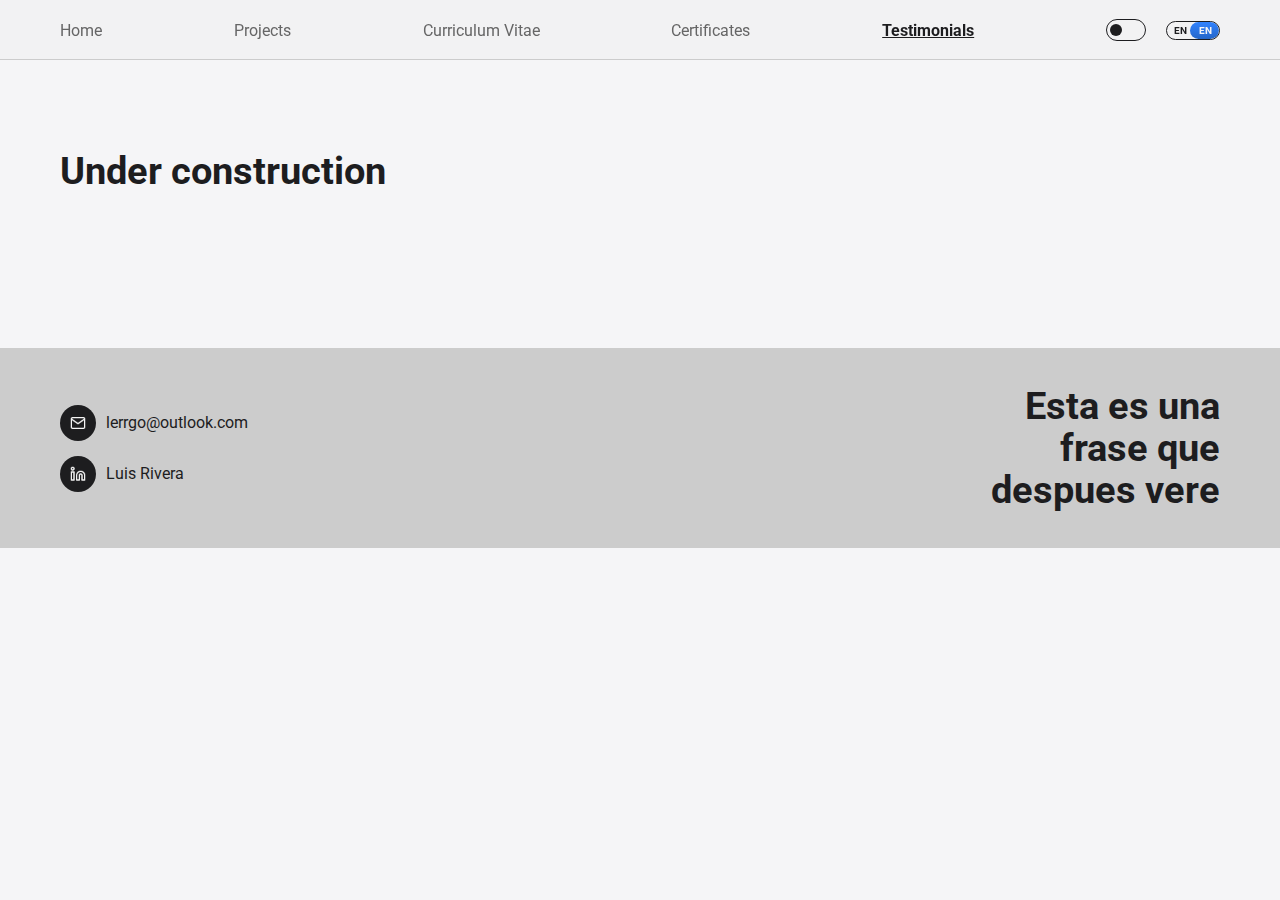
<file: testimonials-en.html>
<!DOCTYPE html>
<html lang="es">
<head>
    <meta charset="UTF-8">
    <meta name="viewport" content="width=device-width, initial-scale=1.0">
    <title>Testimonials - EN</title>
    <link rel="icon" href="./images/lr.png">
    <link rel="stylesheet" href="./styles/style.css">
    <link rel="stylesheet" href="./styles/layouts.css">
    <link rel="preconnect" href="https://fonts.googleapis.com">
    <link rel="preconnect" href="https://fonts.gstatic.com" crossorigin>
    <link href="https://fonts.googleapis.com/css2?family=Roboto:wght@400;700&display=swap" rel="stylesheet">
</head>
<body>
<header>
    <section class="layout-15-70-15">
        <div></div>
        <!--Menú desktop-->
        <nav class="desktop-menu">
            <a href="./index-en.html">Home</a>
            <a href="./projects-en.html">Projects</a>
            <a href="./curriculum-en.html">Curriculum Vitae</a>
            <a href="./certificates-en.html">Certificates</a>
            <a href="./testimonials-en.html" id="nav-active">Testimonials</a>
            <div class="switches">
                <div id="theme">
                    <label class="theme_switch">
                        <input type="checkbox">
                        <span class="theme_slider"></span>
                    </label>
                </div>
                <div id="language">
                    <a href="./testimonios-es.html" class="lang-toggle-en"><span>EN</span></a>
                </div>
            </div>
        </nav>
        <!-- Botón Hamburguesa (solo móvil) -->
        <div class="hamburger-wrapper">
            <div class="hamburguer_menu">
                <span></span>
                <span></span>
                <span></span>
            </div>
        </div>
    </section>

    <!-- PANEL LATERAL (MENÚ MÓVIL) -->
    <div class="off_screen_menu">
        <div class="mobile-links">
            <a href="./index-en.html">Home</a>
            <a href="./projects-en.html">Projects</a>
            <a href="./curriculum-en.html">Curriculum Vitae</a>
            <a href="./certificates-en.html">Certificates</a>
            <a href="./testimonials-en.html" id="nav-active">Testimonials</a>
        </div>
        <!-- Idioma y tema abajo -->
        <div class="bottom">
            <div id="theme_movil">
                <label class="theme_switch_movil">
                    <input type="checkbox">
                    <span class="theme_slider"></span>
                </label>
            </div>
            <div id="language_movil">
                <a href="./testimonios-es.html" class="lang-toggle-en"><span>EN</span></a>
            </div>
        </div>
    </div>
</header>


    <main>
        <section class="layout-15-70-15">
            <div></div>
            <div style="height: calc (100vh - 60px); padding-top: 150px;">
                <h1>Under construction</h1>
            </div>
            <div></div>
        </section>
        <div class="br-7"></div>
        <div class="br-9"></div>
        <footer class="layout-15-70-15">
            <div></div>
            <div class="footer">
                <div class="footer-contact">
                    <a href="mailto:lerrgo@outlook.com" class="footer-button">
                        <div class="footer-icon"><img src="./images/icon-mail.png" alt=""></div>
                        <p>lerrgo@outlook.com</p>
                    </a>
                    <a href="https://www.linkedin.com/in/luis-eduardo-rivera-rodriguez" target="_blank" class="footer-button">
                        <div class="footer-icon"><img src="./images/icon-linkedin.png" alt=""></div>
                        <p>Luis Rivera</p>
                    </a>
                </div>
                <div class="footer-phrase">
                    <h1>Esta es una<br>frase que<br>despues vere</h1>
                </div>
            </div>
            <div></div>
        </footer>
    </main>
</body>
<script src="./functions/app.js"></script>
<script src="./functions/theme.js"></script>
</html>
</file>
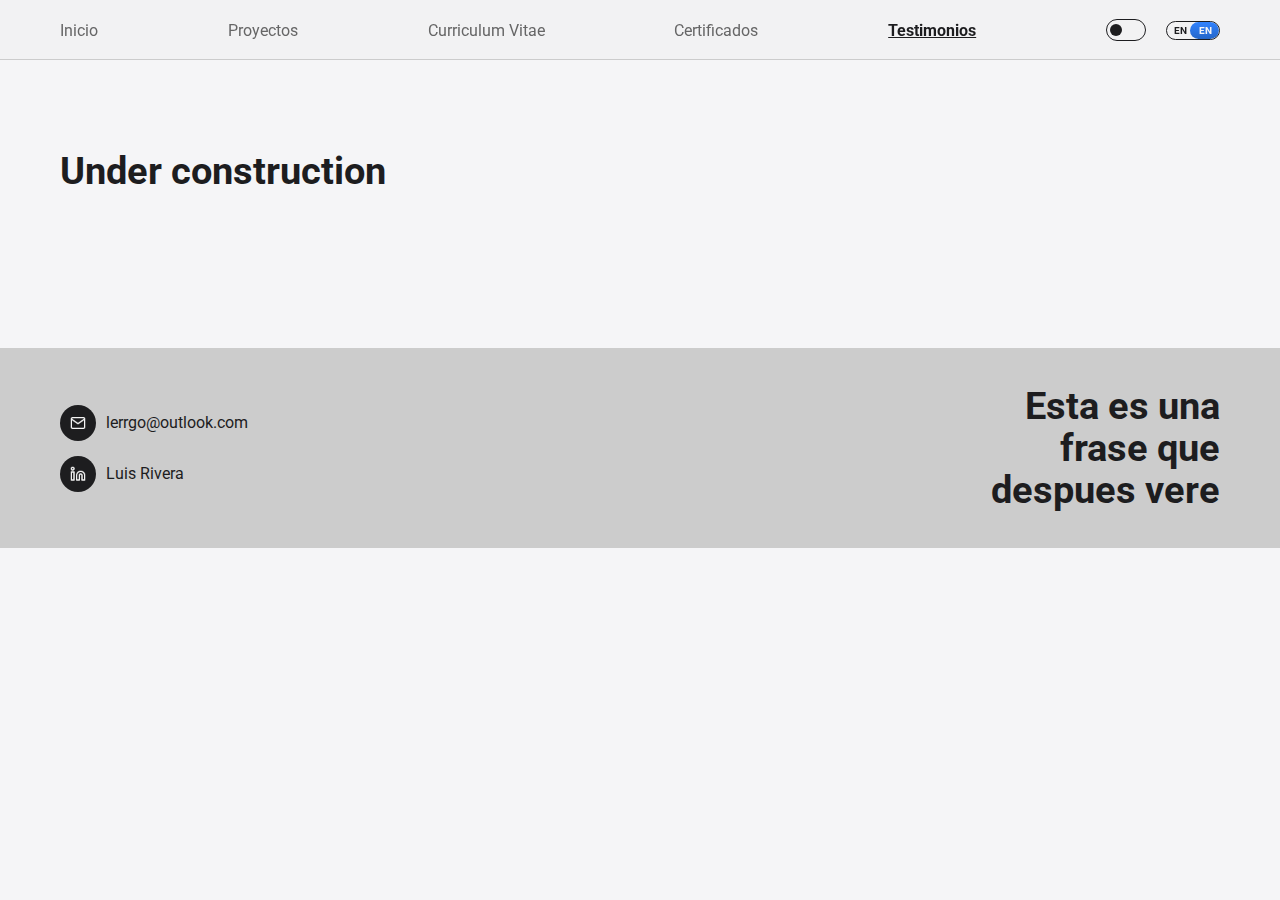
<file: testimonios-en.html>
<!DOCTYPE html>
<html lang="es">
<head>
    <meta charset="UTF-8">
    <meta name="viewport" content="width=device-width, initial-scale=1.0">
    <title>Luis Rivera - ES</title>
    <link rel="stylesheet" href="./styles/style.css">
    <link rel="stylesheet" href="./styles/layouts.css">
    <link rel="preconnect" href="https://fonts.googleapis.com">
    <link rel="preconnect" href="https://fonts.gstatic.com" crossorigin>
    <link href="https://fonts.googleapis.com/css2?family=Roboto:wght@400;700&display=swap" rel="stylesheet">
</head>
<body>
<header>
    <section class="layout-15-70-15">
        <div></div>
        <!--Menú desktop-->
        <nav class="desktop-menu">
            <a href="./index-en.html">Inicio</a>
            <a href="./proyectos-en.html">Proyectos</a>
            <a href="./curriculum-en.html">Curriculum Vitae</a>
            <a href="./certificados-en.html">Certificados</a>
            <a href="./testimonios-en.html" id="nav-active">Testimonios</a>
            <div class="switches">
                <div id="theme">
                    <label class="theme_switch">
                        <input type="checkbox">
                        <span class="theme_slider"></span>
                    </label>
                </div>
                <div id="language">
                    <a href="./testimonios-es.html" class="lang-toggle-en"><span>EN</span></a>
                </div>
            </div>
        </nav>
        <!-- Botón Hamburguesa (solo móvil) -->
        <div class="hamburger-wrapper">
            <div class="hamburguer_menu">
                <span></span>
                <span></span>
                <span></span>
            </div>
        </div>
    </section>

    <!-- PANEL LATERAL (MENÚ MÓVIL) -->
    <div class="off_screen_menu">
        <div class="mobile-links">
            <a href="./index-en.html">Inicio</a>
            <a href="./proyectos-en.html">Proyectos</a>
            <a href="./curriculum-en.html">Curriculum Vitae</a>
            <a href="./certificados-en.html">Certificados</a>
            <a href="./testimonios-en.html" id="nav-active">Testimonios</a>
        </div>
        <!-- Idioma y tema abajo -->
        <div class="bottom">
            <div id="theme_movil">
                <label class="theme_switch_movil">
                    <input type="checkbox">
                    <span class="theme_slider"></span>
                </label>
            </div>
            <div id="language_movil">
                <a href="./testimonios-es.html" class="lang-toggle-en"><span>EN</span></a>
            </div>
        </div>
    </div>
</header>


    <main>
        <section class="layout-15-70-15">
            <div></div>
            <div style="height: calc (100vh - 60px); padding-top: 150px;">
                <h1>Under construction</h1>
            </div>
            <div></div>
        </section>
        <div class="br-7"></div>
        <div class="br-9"></div>
        <footer class="layout-15-70-15">
            <div></div>
            <div class="footer">
                <div class="footer-contact">
                    <a href="mailto:lerrgo@outlook.com" class="footer-button">
                        <div class="footer-icon"><img src="./images/icon-mail.png" alt=""></div>
                        <p>lerrgo@outlook.com</p>
                    </a>
                    <a href="https://www.linkedin.com/in/luis-eduardo-rivera-rodriguez" class="footer-button">
                        <div class="footer-icon"><img src="./images/icon-linkedin.png" alt=""></div>
                        <p>Luis Rivera</p>
                    </a>
                </div>
                <div class="footer-phrase">
                    <h1>Esta es una<br>frase que<br>despues vere</h1>
                </div>
            </div>
            <div></div>
        </footer>
    </main>
</body>
<script src="./functions/app.js"></script>
<script src="./functions/theme.js"></script>
</html>
</file>
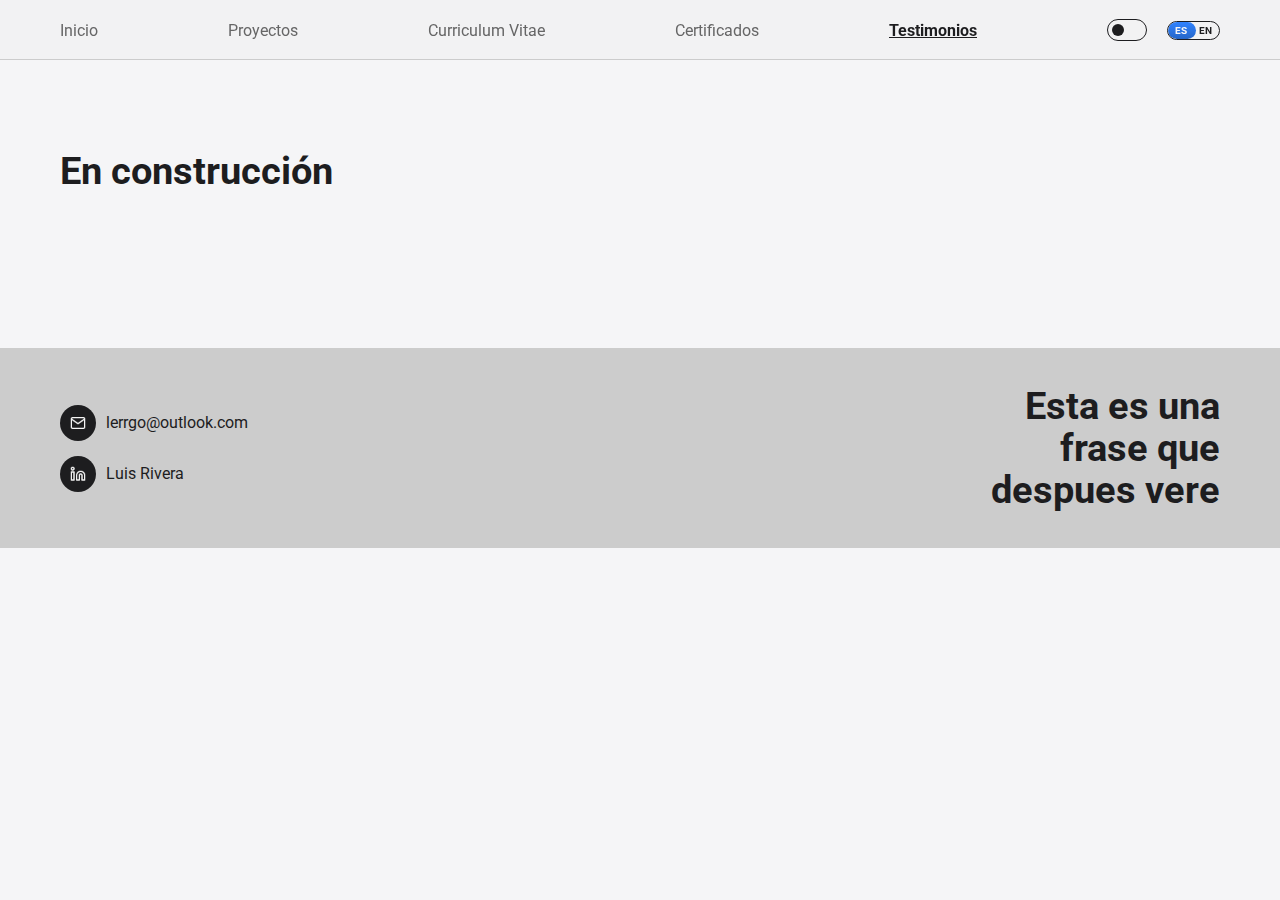
<file: testimonios-es.html>
<!DOCTYPE html>
<html lang="es">
<head>
    <meta charset="UTF-8">
    <meta name="viewport" content="width=device-width, initial-scale=1.0">
    <title>Testimonios - ES</title>
    <link rel="icon" href="./images/lr.png">
    <link rel="stylesheet" href="./styles/style.css">
    <link rel="stylesheet" href="./styles/layouts.css">
    <link rel="preconnect" href="https://fonts.googleapis.com">
    <link rel="preconnect" href="https://fonts.gstatic.com" crossorigin>
    <link href="https://fonts.googleapis.com/css2?family=Roboto:wght@400;700&display=swap" rel="stylesheet">
</head>
<body>
<header>
    <section class="layout-15-70-15">
        <div></div>
        <!--Menú desktop-->
        <nav class="desktop-menu">
            <a href="./index.html">Inicio</a>
            <a href="./proyectos-es.html">Proyectos</a>
            <a href="./curriculum-es.html">Curriculum Vitae</a>
            <a href="./certificados-es.html">Certificados</a>
            <a href="./testimonios-es.html" id="nav-active">Testimonios</a>
            <div class="switches">
                <div id="theme">
                    <label class="theme_switch">
                        <input type="checkbox">
                        <span class="theme_slider"></span>
                    </label>
                </div>
                <div id="language">
                    <a href="./testimonials-en.html" class="lang-toggle"><span>EN</span></a>
                </div>
            </div>
        </nav>
        <!-- Botón Hamburguesa (solo móvil) -->
        <div class="hamburger-wrapper">
            <div class="hamburguer_menu">
                <span></span>
                <span></span>
                <span></span>
            </div>
        </div>
    </section>

    <!-- PANEL LATERAL (MENÚ MÓVIL) -->
    <div class="off_screen_menu">
        <div class="mobile-links">
            <a href="./index.html">Inicio</a>
            <a href="./proyectos-es.html">Proyectos</a>
            <a href="./curriculum-es.html">Curriculum Vitae</a>
            <a href="./certificados-es.html">Certificados</a>
            <a href="./testimonios-es.html" id="nav-active">Testimonios</a>
        </div>
        <!-- Idioma y tema abajo -->
        <div class="bottom">
            <div id="theme_movil">
                <label class="theme_switch_movil">
                    <input type="checkbox">
                    <span class="theme_slider"></span>
                </label>
            </div>
            <div id="language_movil">
                <a href="./testimonials-en.html" class="lang-toggle"><span>EN</span></a>
            </div>
        </div>
    </div>
</header>


    <main>
        <section class="layout-15-70-15">
            <div></div>
            <div style="height: calc (100vh - 60px); padding-top: 150px;">
                <h1>En construcción</h1>
            </div>
            <div></div>
        </section>
        <div class="br-7"></div>
        <div class="br-9"></div>
        <footer class="layout-15-70-15">
            <div></div>
            <div class="footer">
                <div class="footer-contact">
                    <a href="mailto:lerrgo@outlook.com" class="footer-button">
                        <div class="footer-icon"><img src="./images/icon-mail.png" alt=""></div>
                        <p>lerrgo@outlook.com</p>
                    </a>
                    <a href="https://www.linkedin.com/in/luis-eduardo-rivera-rodriguez" target="_blank" class="footer-button">
                        <div class="footer-icon"><img src="./images/icon-linkedin.png" alt=""></div>
                        <p>Luis Rivera</p>
                    </a>
                </div>
                <div class="footer-phrase">
                    <h1>Esta es una<br>frase que<br>despues vere</h1>
                </div>
            </div>
            <div></div>
        </footer>
    </main>
</body>
<script src="./functions/app.js"></script>
<script src="./functions/theme.js"></script>
</html>
</file>
<file: styles/style.css>
/* TEST DIVS
div {
    border: 2px dashed #ff2222cc;
    background-color: #1D1D1F99;
}*/

:root {
    /*General*/
    --blue: #0099FF;
    --red: #FF4949;
    --black: #000;
    --white: #F5F5F7;
    --stroke: #CCC;
    /*Variables*/
    --primary: #3183FF;
    --secondary: #2566C8;
    --base1: #F5F5F7;
    --base2: #FFFFFF;
    --text1: #1D1D1F;
    --text2: #666666;
    --text3: #BBBBBB;
    --gray: #AAAAAA;
    --nav-grad:#EEEEEE55;
    --footer: #CCCCCC;
    --footer-text: #1D1D1F;
    --primary_transparent: #3183FFAA;
    --secondary_transparent: #FFBB54AA;
    --icons: 1;
    --export: 0;
    /*Espaciados*/
    --lvl1: .25rem;
    --lvl2: .50rem;
    --lvl3: .75rem;
    --lvl4: 1rem;
    --lvl5: 1.25rem;
    --lvl6: 1.75rem;
    --lvl7: 2.50rem;
    --lvl8: 3.75rem;
    --lvl9: 6.25rem;
    --lvl10: 10rem;
    /*Fuentes*/
    --paragraph: 1rem;
    --title1: 3rem;
    --title2: 2.4rem;
    --title3: 1.6rem;
    --title4: 1.2rem;
    --tags: .8rem;
    /*Line heights*/
    --lh-paragraph: 1.7;
    --lh-title: 1.1;
}

body {
    font-family: 'roboto', 'arial';
    background-color: var(--base1);
}

p, a {
    font-size: var(--paragraph);
    color: var(--text2);
}

p {
    line-height: var(--lh-paragraph);
}

a {
    text-decoration: none;
}

a:hover {
    text-decoration: underline;
}

header {
    background-color: var(--nav-grad);
    backdrop-filter: blur(4px);
    -webkit-backdrop-filter: blur(4px);
    border-bottom: 1px solid var(--stroke);
}

nav a {
    color: var(--text2);
}

#nav-active {
    color: var(--text1);
    font-weight: bold;
    text-decoration: underline;
}




/*Theme Switch*/
.theme_switch, .theme_switch_movil {
    position: relative;
    display: inline-block;
    width: 40px;
    height: 22px;
}
  
.theme_switch input, .theme_switch_movil input {
    opacity: 0;
    width: 0;
    height: 0;
}
  
.theme_slider {
    position: absolute;
    cursor: pointer;
    top: 0;
    left: 0;
    right: 0;
    bottom: 0;
    border-radius: 34px;
    transition: .4s;
    border: solid 1px var(--text1);
}
  
.theme_slider:before {
    position: absolute;
    content: "";
    height: 12px;
    width: 12px;
    left: 3.5px;
    bottom: 4px;
    background-color: var(--text1);
    border-radius: 50%;
    transition: .4s;
}
  
input:checked + .theme_slider:before {
    transform: translateX(18px);
}

/* Language Switch */
.lang-toggle, .lang-toggle-en {
    display: inline-flex;
    align-items: center;
    border: 1px solid var(--text1);
    border-radius: 200px;
    text-decoration: none !important;
    font-weight: bold;
    overflow: hidden;
    cursor: pointer;
    font-size: 10px;
    color: var(--text1);
}

.lang-toggle span {
    padding: 3px 7px 3px 3px;
    background: none;
    cursor: pointer;
}

.lang-toggle-en span {
    padding: 3px 3px 3px 7px;
    background: none;
    cursor: pointer;
}

.lang-toggle::before {
    content: "ES";
    padding: 3px 9px 3px 7px;
    background-image: linear-gradient(to bottom, var(--primary), var(--secondary));
    color: var(--base1);
    border-radius: 100px;
}

.lang-toggle-en::after {
    content: "EN";
    display: flex;
    align-items: center;
    padding: 3px 7px 3px 9px;
    background-image: linear-gradient(to bottom, var(--primary), var(--secondary));
    color: var(--base1);
    border-radius: 100px;
}

.lang-toggle.active::before {
  content: "EN";
}

.lang-toggle-en.active::after {
  content: "ES";
}

.lang-toggle.active span {
    background: var(--primary);
    color: var(--base1);
}

/**/
.switches {
    display: flex;
    gap: 20px;
}

/* Menú lateral */
.desktop-menu {
    display: flex;
    height: 60px;
}

.hamburger-wrapper {
    height: 53px;
    margin: 0 10px;
}

.off_screen_menu {
    background-color: var(--base2);
    border-left: 1px solid var(--stroke);
    height: 100vh;
    width: 100%;
    max-width: 300px;
    position: fixed;
    right: -301px;
    top: 0;
    display: flex;
    flex-direction: column;
    justify-content: space-between;
    padding: 60px var(--lvl4);
    transition: .3s ease-in-out;
    z-index: 9998;
}
.off_screen_menu.active {
    right: 0;
}

/* Hamburguesa */
.hamburguer_menu {
    height: 40px;
    width: 35px;
    position: relative;
    z-index: 9999;
    background-color: transparent;
    cursor: pointer;
}
.hamburguer_menu span {
    height: 3px;
    width: 100%;
    background-color: var(--primary);
    border-radius: 25px;
    position: absolute;
    left: 50%;
    transform: translateX(-50%);
    transition: .3s ease-in-out;
}
.hamburguer_menu span:nth-child(1) { top: 25%; }
.hamburguer_menu span:nth-child(2) { top: 50%; }
.hamburguer_menu span:nth-child(3) { top: 75%; }
.hamburguer_menu.active span:nth-child(1) {
    top: 50%;
    transform: translate(-50%, -5%) rotate(45deg);
}
.hamburguer_menu.active span:nth-child(2) {
    opacity: 0;
}
.hamburguer_menu.active span:nth-child(3) {
    top: 50%;
    transform: translate(-50%, 5%) rotate(-45deg);
}

/* Links menú móvil */
.mobile-links {
    display: flex;
    flex-direction: column;
    gap: var(--lvl3);
}

.mobile-links a {
    padding: 10px 0;
}

.bottom {
    display: flex;
    flex-direction: row;
    justify-content: center;
    gap: var(--lvl8);
    padding-top: var(--lvl4);
    border-top: 1px solid var(--primary);
}

/* Responsive */
@media (max-width: 900px) {
    .desktop-menu {
        display: none;
    }
    .hamburger-wrapper {
        display: flex;
        align-items: center;
        justify-content: flex-end;
    }
}
@media (min-width: 900px) {
    .hamburger-wrapper {
        display: none;
    }
}



/*Hero*/
#hero {
    background-image: radial-gradient(#00000000, #00000026);
}

.hero-content h1 {
    font-size: var(--title1);
    color: var(--primary);
    text-shadow: var(--secondary) 2px 1px;
}

.hero-content h2 {
    font-size: var(--title2);
    color: var(--text1);
    font-weight: normal;
    margin-bottom: 4px;
    line-height: var(--lh-title);
}

.hero-content h3 {
    font-size: var(--title4);
    color: var(--text2);
    font-weight: normal;
    line-height: var(--lh-paragraph);
    max-width: 600px;
}

.hero-buttons a img {
    aspect-ratio: 1;
    height: var(--title3);
}

/*Primary button*/
.primary-button {
    display: block;
    height: fit-content;
    width: fit-content;
    padding: var(--lvl3) var(--lvl4);
    text-decoration: none !important;
    background-image: linear-gradient(to bottom, var(--primary), var(--secondary));
    color: var(--white);
    border-radius: 12px;
    box-shadow: #00000055 1px 1px 4px;
}

.primary-button:hover {
    background-image: linear-gradient(to bottom, var(--primary), var(--secondary));
}



.primary-button-icon {
    display: block;
    height: fit-content;
    width: fit-content;
    padding: var(--lvl2) var(--lvl3);
    text-decoration: none !important;
    background-image: linear-gradient(to bottom, var(--primary), var(--secondary));
    color: var(--white);
    border-radius: 12px;
    box-shadow: #00000055 1px 1px 4px;
}

.primary-button-icon * {
    cursor: pointer;
}

.mini {
    border-radius: 10px !important;
    font-size: var(--lvl3);
    padding: 7px 10px !important;
}

/*Content*/
.content {
    background-color: var(--base1);    
}

h1 {
    font-size: var(--title2);
    color: var(--text1);
    line-height: var(--lh-title);
}

h2 {
    font-size: var(--title3);
    color: var(--text1);
}

h3 {
    font-size: var(--title4);
    color: var(--text1);
}

/*Projects*/
.project {
    background-color: var(--base2);
    border-radius: 20px;
    box-shadow: #00000055 5px 5px 10px;
}

.project-img {
    object-fit: cover;
    box-shadow: 1px 1px 3px #00000033;
}

.project-description {
    font-size: var(--lvl3);
}

.tag {
    font-size: var(--tags);
    color: var(--primary);
}

.tag-project {
    font-size: var(--lvl4);
    color: var(--primary);
}

.more a {
    color: var(--primary);
    font-weight: bold;
}

/*Skills*/
.skills {
    width: 100%;
}

.skills-buttons {
    display: flex;
    justify-content: space-between;
    gap: var(--lvl6);
    margin-bottom: var(--lvl4);
    width: 100%;
    background-color: var(--base2);
    border-radius: 10px;
    box-shadow: #00000055 3px 3px 7px;
}

.skill-tab {
    background-color: transparent;
    min-width: 30%;
    border: none;
    font-size: var(--lvl4);
    font-weight: bold;
    padding: var(--lvl4) var(--lvl4);
    color: var(--text1);
    border-radius: 10px;
    cursor: pointer;
    transition: ease-in-out 0.2s;
}

.skill-tab:hover {
    background-color: #00000022;
}

.skill-tab.active {
    background-image: linear-gradient(to bottom, var(--primary), var(--secondary));
    color: var(--white);
    font-weight: bold;
}

.skills-content {
    background-color: var(--base2);
    border-radius: 10px;
    padding: var(--lvl6);
    box-shadow: #00000055 5px 5px 10px;
}

.skill-panel {
    display: none;
}

.skill-panel.active {
    display: block;
}

.skill-panel img {
    width: 100px;
    margin-top: var(--lvl4);
}

/*Testimonials*/
.testimony-img img {    
    box-shadow: 10px 10px 20px #00000055;
}

.testimony-title {
    color: var(--text2);
}

.testimony-charge {
    font-weight: normal;
    color: var(--primary);
}

.testimony-text {
    font-style: italic;
}

/*Footer*/
footer {
    background-color: var(--footer);
}

.footer-icon {
    background-color: var(--footer-text);
    padding: 10px;
    border-radius: 100%;
}

.footer-button p {
    color: var(--text1);
}




/*PROJECTS*/
/*Mockup*/
.page-project-img {
    display: flex;
    justify-content: center;
}

.img-wrapper {
    /* background-image: linear-gradient(-45deg, var(--primary), var(--base2) 30%, var(--base2) 70%, var(--primary)); */
    background-color: var(--base2);
    padding: var(--lvl6);
    border-radius: 15px;
    box-shadow: 15px 15px 25px #00000055;
    transform: perspective(1000px) rotateY(-25deg) rotateX(30deg);
    transition: transform 0.4s ease-in-out, box-shadow 0.4s ease-in-out;
}

.img-wrapper:hover {
    transform: perspective(1000px) rotateY(0deg) rotateX(0deg) scale(1.02);
    box-shadow: 5px 5px 10px #00000055;
}

.img-wrapper img {
    display: block;
    width: 100%;
    max-width: 400px;
    border-radius: 10px;
}

.page-project-img, .page-project-img * {
    cursor: pointer;
}

/*Generals*/
.page-project h1 {
    margin-bottom: var(--lvl1);
}
.button-project {
    display: flex;
    align-items: center;
    justify-content: center;
    width: 100%;
}






/*Responsive*/
@media (max-width: 900px) {
    :root {
        /*Fuentes*/
        --paragraph: .8rem;
        --title1: 2rem;
        --title2: 1.2rem;
        --title3: 1rem;
        --title4: .8rem;
        --tags: .6rem;
        --lvl6: 1rem;
        --lvl7: 1.5rem;
        --lvl8: 2rem;
        --lvl9: 3rem;
        --lvl10: 8rem;
    }
    .img-wrapper {
        max-width: 300px;
    }
    .img-wrapper:hover {
        transform: perspective(1000px) rotateY(-25deg) rotateX(30deg);
    }
}
</file>
<file: styles/layouts.css>
* {
    margin: 0;
    padding: 0;
    outline: 0;
    box-sizing: border-box;
    cursor: default;
    user-select: none;
}

html {
    width: 100vw;
    height: fit-content;
}

body {
    width: 100vw;
    overflow-x: hidden;
    outline: 0;
    display: flex;
    flex-direction: column;
}

/*Header*/
header {
    width: 100vw;
    height: 60px;
    position: fixed;
    top: 0;
    left: 0;
    z-index: 999;
}

nav {
    height: 100%;
    width: 100%;
    display: flex;
    flex-direction: row;
    justify-content: space-between;
    align-items: center;
}

a {
    cursor: pointer;
}

/*Hero*/
#hero {
    max-height: 80vh;
    width: 100vw;
    top: 60px;
    z-index: -999;
}

#hero div {
    max-height: 80vh;
}

.hero-img-cont {
    display: flex;
    align-items: end;
    justify-content: end;
}

.hero-img {
    height: 90%;
}

.hero-content {
    display: flex;
    justify-content: center;
    flex-direction: column;
    gap: 12px;
}

.hero-buttons {
    display: flex;
    flex-direction: row;
    gap: 12px;
    margin-top: 12px;
}

/*Content*/
.content {
    position: relative;
    width: 100vw;
}

h1 {
    margin-bottom: var(--lvl4);
}

/*Projects*/
.projects {
    display: flex;
    flex-direction: row;
    justify-content: center;
    gap: var(--lvl8);
    flex-wrap: wrap;
}

.project {
    min-width: 300px;
    max-width: 25%;
    height: auto;
    padding: 20px;
    margin-top: var(--lvl4);
}

.project-img {
    width: 100%;
    aspect-ratio: 3/2;
    border-radius: 10px;
}

.project-button {
    display: flex;
    justify-content: end;
}

.tags {
    display: flex;
    flex-direction: row;
    gap: var(--lvl2);
    flex-wrap: wrap;
}

.more {
    display: flex;
    justify-content: center;
}

.more a {
    font-size: var(--title4);
}

/*Testimonials*/
.testimoniales {
    display: flex;
    flex-direction: column;
    width: 100%;
}

.testimony {
    display: flex;
    flex-direction: row;
    gap: 30px;
}

.testimony-img {
    max-width: 250px;
}

.testimony-img img {
    width: 100%;
    aspect-ratio: 1;
    border-radius: 100%;
}

.project-button .primary-button-icon img {
    width: 20px;
}

/*Footer*/
footer {
    min-height: 200px;
}

.footer {
    display: flex;
    flex-direction: row;
    align-items: center;
    justify-content: space-between;
}

.footer-phrase {
    text-align: end;
    align-items: center;
}

.footer-phrase h1 {
    margin: 0;
}

.footer-contact {
    display: flex;
    flex-direction: column;
    gap: 15px;
}

.footer-button {
    display: flex;
    flex-direction: row;
    gap: 10px;
    align-items: center;
}

.footer-button * {    
    cursor: pointer;
}

.footer-icon {
    display: flex;
    justify-content: center;
    align-items: center;
}

.footer-icon img {
    width: var(--lvl4);
    aspect-ratio: 1;
}

/*Separators*/
.br-9 {
    width: 100%;
    height: var(--lvl9);
}

.br-7 {
    width: 100%;
    height: var(--lvl7);
}

.br-3 {
    width: 100%;
    height: var(--lvl3);
}

.br-2 {
    width: 100%;
    height: var(--lvl2);
}

.br-1 {
    width: 100%;
    height: var(--lvl1);
}

/*Layouts*/
.layout-20-60-20 {
    display: grid;
    grid-template-columns: 20% 60% 20%;
}

.layout-15-70-15 {
    display: grid;
    grid-template-columns: minmax(60px, 1fr) minmax(0, 1400px) minmax(60px, 1fr);
}

.layout-60-40 {
    display: grid;
    grid-template-columns: 60% 40%;
}



/*Responsive*/
@media (max-width: 900px) {
    .layout-15-70-15 {
        display: flex;
        flex-direction: column;
        height: auto;
        padding: 0 10px;
    }
    .layout-60-40 {
        display: flex;
        flex-direction: column;
        height: auto;
        padding: 0 10px;
    }
    header {
        height: 60px !important;
    }
    #hero {
        padding-top: var(--lvl9);
        max-height: none;
        height: auto;
    }
    #hero .hero-inner {
        flex-direction: column;
        align-items: center;
        text-align: center;
    }
    #hero h1 {
        margin-bottom: var(--lvl1);
    }
    .hero-content {
        display: flex;
        justify-content: center;
        text-align: start;
        gap: 5px;
        margin: var(--lvl8) 0 0 0;
    }
    .hero-img {
        max-height: 250px;
    }
    .hero-buttons {
        justify-content: center;
        margin-top: var(--lvl6);
    }
    .project-title {
        font-size: var(--title3);
    }
    .skill-tab {
        font-size: var(--lvl2);
        padding: var(--lvl2) var(--lvl4);
    }
    .projects-cont, .skills-cont, .testimonios-cont {
        margin: 0 10px;
    }
    .testimony {
        flex-direction: column;
        align-items: center;
    }
    .footer {
        flex-direction: column;
        padding: var(--lvl9) 0;
        gap: var(--lvl8);
    }
    .footer-phrase {
        text-align: center;
        border-top: 1px solid var(--text1);
        border-bottom: 1px solid var(--text1);
        padding: var(--lvl7) 15px;
    }
}
</file>
